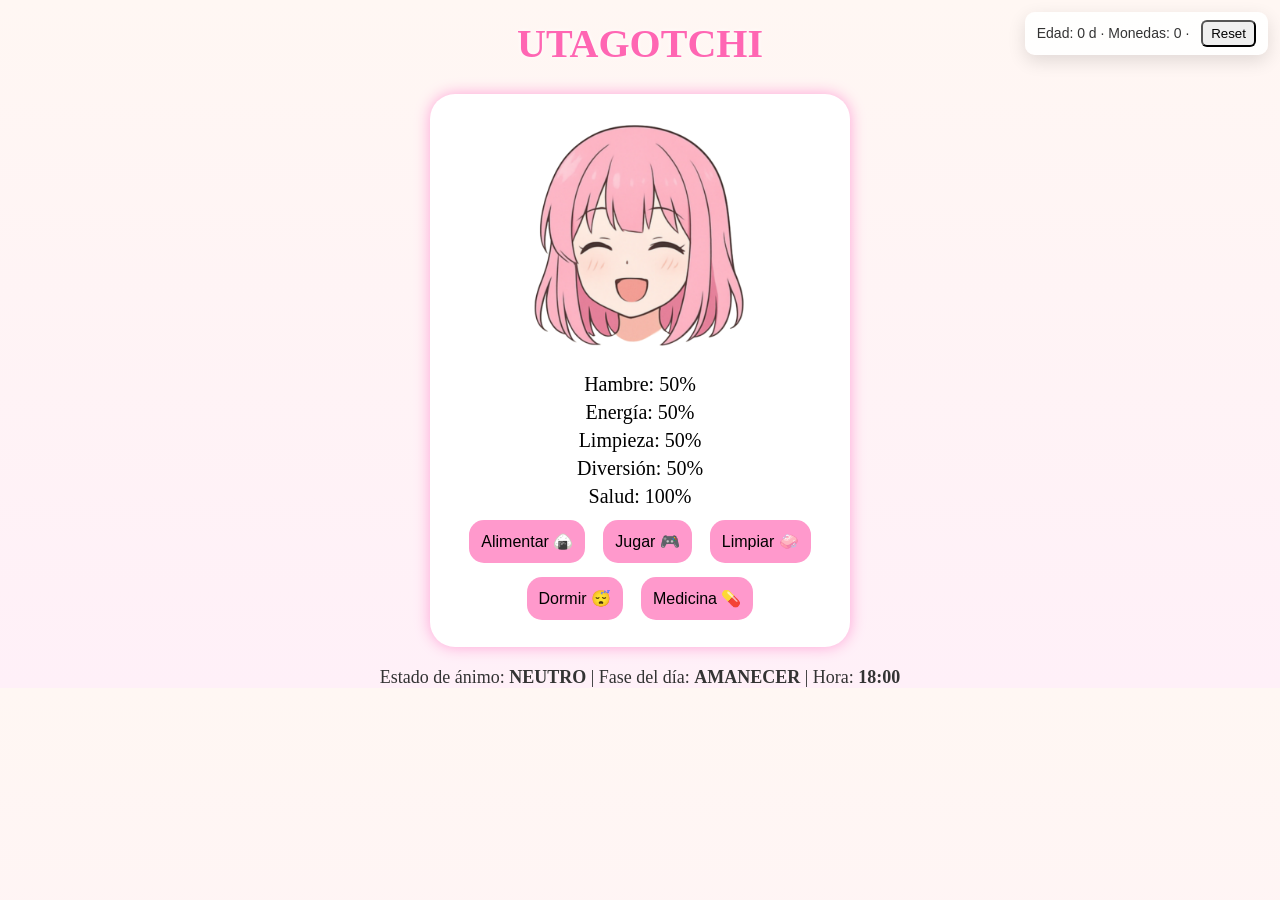
<file: pdfs/Tamagotchi/index.html>
<!DOCTYPE html>
<html lang="es">
<head>
    <meta charset="UTF-8" />
    <title>Tamagotchi Kawaii</title>
    <link rel="stylesheet" href="style.css" />
</head>
<body>

    <h1 class="title">UTAGOTCHI</h1>

    <div class="game-container">
        <img id="petImage" src="img/happy.png" class="pet" />

        <div class="stats">
            <p>Hambre: <span id="hunger">50</span>%</p>
            <p>Energía: <span id="energy">50</span>%</p>
            <p>Limpieza: <span id="cleanliness">50</span>%</p>
            <p>Diversión: <span id="fun">50</span>%</p>
            <p>Salud: <span id="health">100</span>%</p>
        </div>

        <div class="actions">
            <button>Alimentar 🍙</button>
            <button>Jugar 🎮</button>
            <button>Limpiar 🧼</button>
            <button>Dormir 😴</button>
            <button>Medicina 💊</button>
        </div>
    </div>

    <!-- HUD adicional para ánimo y hora -->
    <div id="tmg-extra-hud" style="margin-top:15px;font-size:18px;color:#333;"></div>

    <script src="script.js"></script>
</body>
</html>
</file>
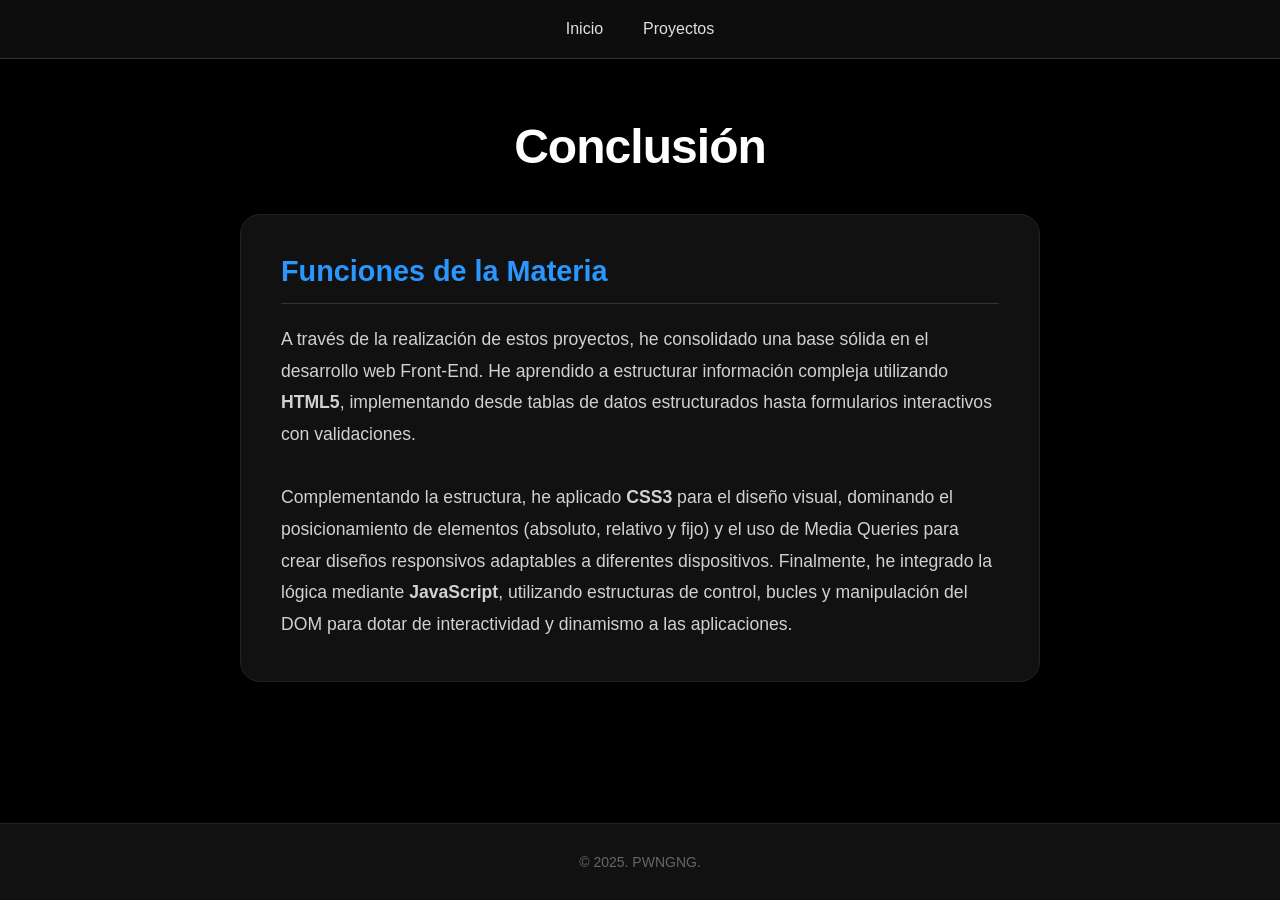
<file: conclusion.html>
<!DOCTYPE html>
<html lang="es">
<head>
  <meta charset="UTF-8">
  <meta name="viewport" content="width=device-width, initial-scale=1.0">
  <title>Conclusión | Portafolio</title>
  <style>

    * {
      box-sizing: border-box;
    }
    

    body {
      margin: 0;
      font-family: -apple-system, BlinkMacSystemFont, "Segoe UI", Roboto, Helvetica, Arial, sans-serif;
      background-color: #000;
      color: #fff;
      display: flex;
      flex-direction: column;
      min-height: 100vh;
    }


    nav {
      display: flex;
      justify-content: center;
      align-items: center;
      background-color: rgba(17, 17, 17, 0.8); 
      backdrop-filter: blur(10px); 
      padding: 20px 0;
      position: sticky;
      top: 0;
      z-index: 100;
      border-bottom: 1px solid #333;
    }

    nav a {
      color: #e0e0e0;
      text-decoration: none;
      margin: 0 20px;
      font-size: 16px;
      font-weight: 500;
      transition: color 0.3s ease;
    }

    nav a:hover {
      color: #2997ff;
    }


    h1 {
      margin-top: 60px;
      margin-bottom: 40px;
      font-size: 3em;
      letter-spacing: -0.02em;
      text-align: center;
    }

    .highlight {
      background-color: #111;
      border-radius: 20px;
      padding: 40px;
      max-width: 800px;
      margin: 0 auto; 
      box-shadow: 0 10px 30px rgba(0,0,0,0.5);
      border: 1px solid #222;
      text-align: left;
    }

    .highlight h2 {
      color: #2997ff;
      font-size: 1.8em;
      margin-top: 0;
      margin-bottom: 20px;
      border-bottom: 1px solid #333;
      padding-bottom: 15px;
    }

    .highlight p {
      font-size: 1.1em;
      line-height: 1.8; 
      color: #d1d1d1;
      margin-bottom: 0;
    }

    footer {
      background-color: #111;
      color: #666;
      text-align: center;
      padding: 30px;
      margin-top: auto;
      font-size: 14px;
      border-top: 1px solid #222;
    }

    @media (max-width: 768px) {
      .highlight {
        width: 90%;
        padding: 25px;
      }
      h1 {
        font-size: 2.2em;
      }
    }
  </style>
</head>
<body>

  <nav>
    <a href="index.html">Inicio</a>
    <a href="p.html">Proyectos</a>
  </nav>

  <h1>Conclusión</h1>

  <section class="highlight">
    <h2>Funciones de la Materia</h2>
    <p>
      A través de la realización de estos proyectos, he consolidado una base sólida en el desarrollo web Front-End. He aprendido a estructurar información compleja utilizando <strong>HTML5</strong>, implementando desde tablas de datos estructurados hasta formularios interactivos con validaciones.
      <br><br>
      Complementando la estructura, he aplicado <strong>CSS3</strong> para el diseño visual, dominando el posicionamiento de elementos (absoluto, relativo y fijo) y el uso de Media Queries para crear diseños responsivos adaptables a diferentes dispositivos. Finalmente, he integrado la lógica mediante <strong>JavaScript</strong>, utilizando estructuras de control, bucles y manipulación del DOM para dotar de interactividad y dinamismo a las aplicaciones.
    </p>
  </section>

  <footer>
    &copy; 2025. PWNGNG.
  </footer>

</body>
</html>
</file>
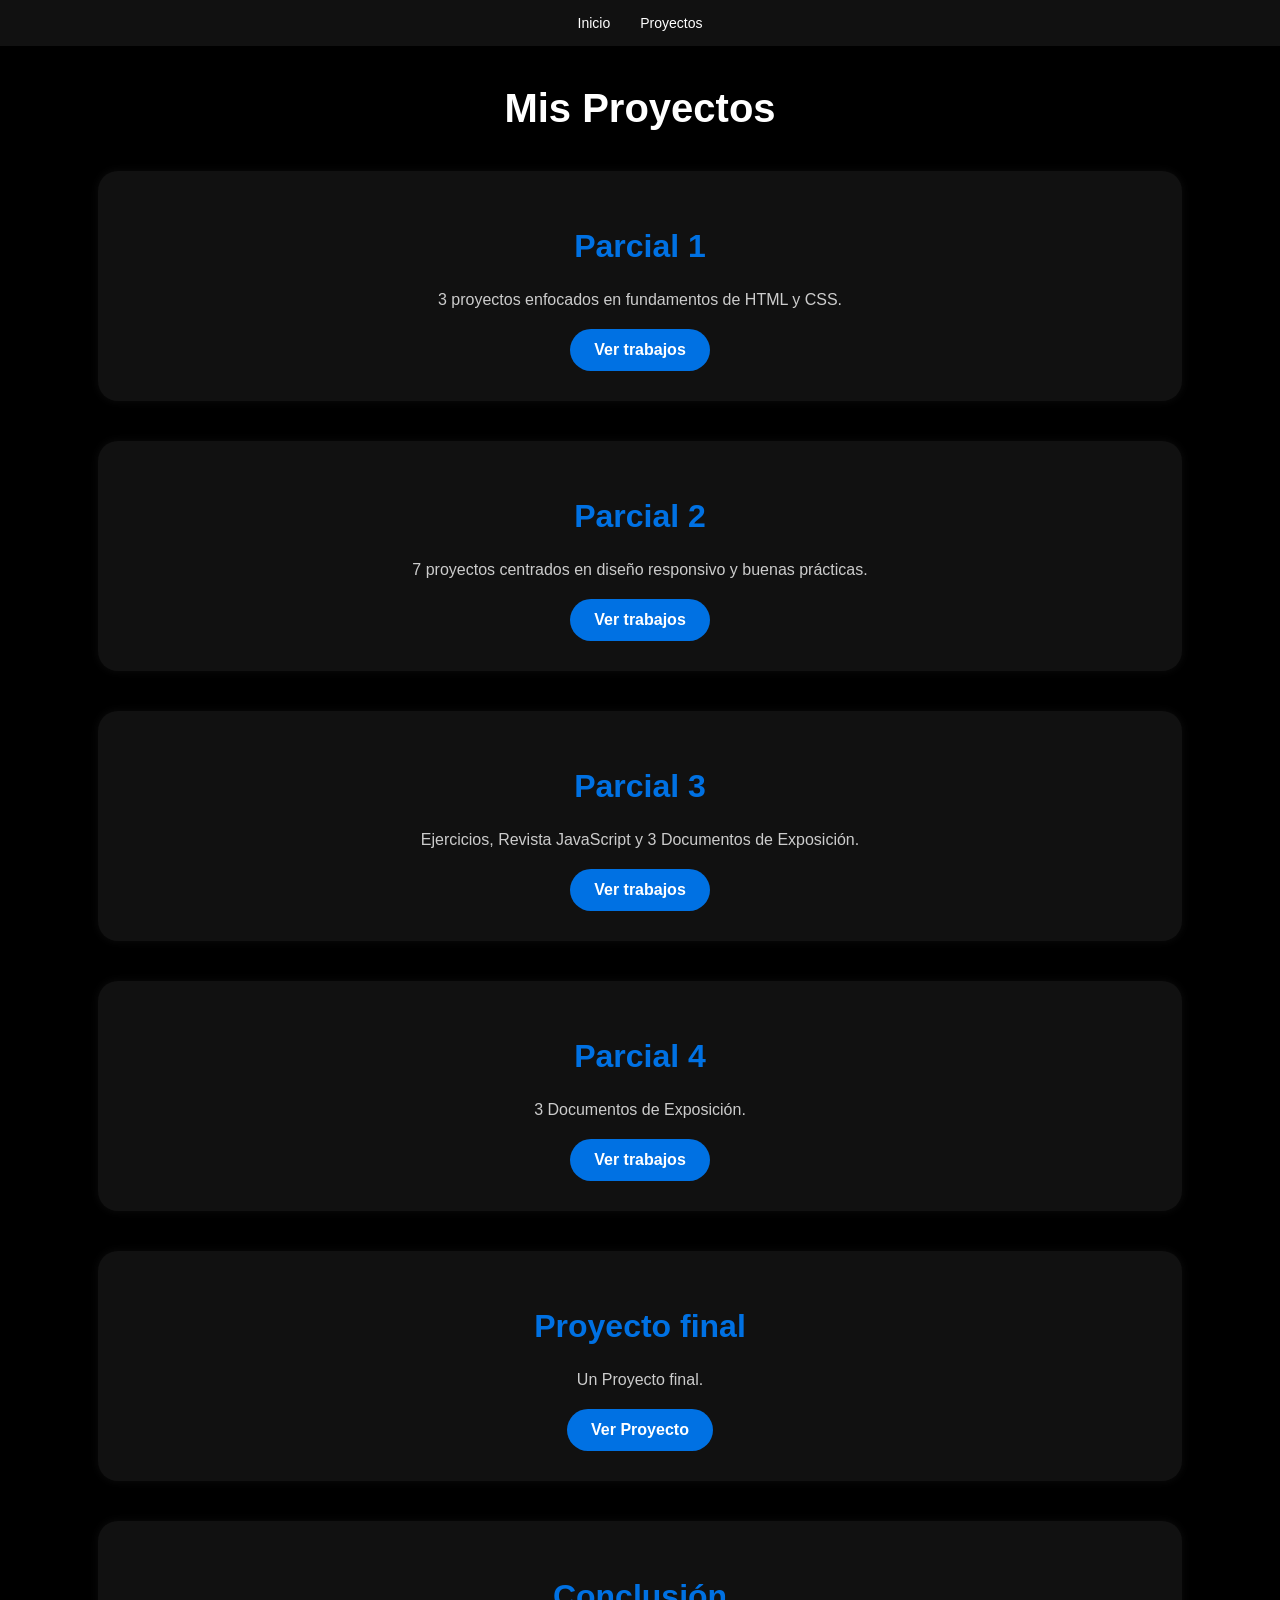
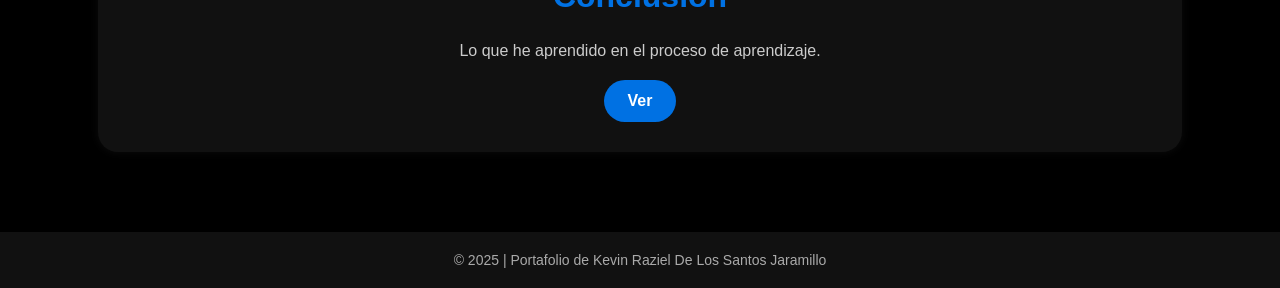
<file: p.html>
<!DOCTYPE html>
<html lang="es">

<head>
  <meta charset="UTF-8">
  <meta name="viewport" content="width=device-width, initial-scale=1.0">
  <title>Proyectos | Portafolio</title>
  <style>
    body {
      margin: 0;
      font-family: Arial, sans-serif;
      background-color: #000;
      color: #fff;
      text-align: center;
    }

    nav {
      display: flex;
      justify-content: center;
      align-items: center;
      background-color: #111;
      padding: 15px 0;
    }

    nav a {
      color: white;
      text-decoration: none;
      margin: 0 15px;
      font-size: 14px;
    }

    nav a:hover {
      color: #2997ff;
    }

    h1 {
      margin-top: 40px;
      font-size: 2.5em;
    }

    .project-section {
      background-color: #111;
      margin: 40px auto;
      border-radius: 20px;
      width: 80%;
      padding: 30px;
      box-shadow: 0 0 10px rgba(255, 255, 255, 0.05);
    }

    .project-section h2 {
      font-size: 2em;
      color: #0071e3;
    }

    .project-section p {
      color: #ccc;
      margin-bottom: 20px;
    }

    .btn {
      display: inline-block;
      padding: 12px 24px;
      background-color: #0071e3;
      color: white;
      border-radius: 25px;
      text-decoration: none;
      font-weight: bold;
      transition: 0.3s;
    }

    .btn:hover {
      background-color: #2997ff;
    }

    footer {
      background-color: #111;
      color: #aaa;
      text-align: center;
      padding: 20px;
      margin-top: 80px;
      font-size: 14px;
    }
  </style>
</head>

<body>
  <nav>
    <a href="index.html">Inicio</a>
    <a href="#">Proyectos</a>
  </nav>

  <h1>Mis Proyectos</h1>

  <section class="project-section">
    <h2>Parcial 1</h2>
    <p>3 proyectos enfocados en fundamentos de HTML y CSS.</p>
    <a href="parcial1.html" class="btn">Ver trabajos</a>
  </section>

  <section class="project-section">
    <h2>Parcial 2</h2>
    <p>7 proyectos centrados en diseño responsivo y buenas prácticas.</p>
    <a href="parcial2.html" class="btn">Ver trabajos</a>
  </section>

  <section class="project-section">
    <h2>Parcial 3</h2>
    <p>Ejercicios, Revista JavaScript y 3 Documentos de Exposición.</p>
    <a href="parcial3.html" class="btn">Ver trabajos</a>
  </section>

  <section class="project-section">
    <h2>Parcial 4</h2>
    <p>3 Documentos de Exposición.</p>
    <a href="parcial4.html" class="btn">Ver trabajos</a>
  </section>

  <section class="project-section">
    <h2>Proyecto final</h2>
    <p>Un Proyecto final.</p>
    <a href="pdfs/Tamagotchi/index.html" class="btn">Ver Proyecto</a>
  </section>

  <section class="project-section">
    <h2>Conclusión</h2>
    <p>Lo que he aprendido en el proceso de aprendizaje.</p>
    <a href="conclusion.html" class="btn">Ver</a>
  </section>

  <footer>
    © 2025 | Portafolio de Kevin Raziel De Los Santos Jaramillo
  </footer>
</body>

</html>
</file>
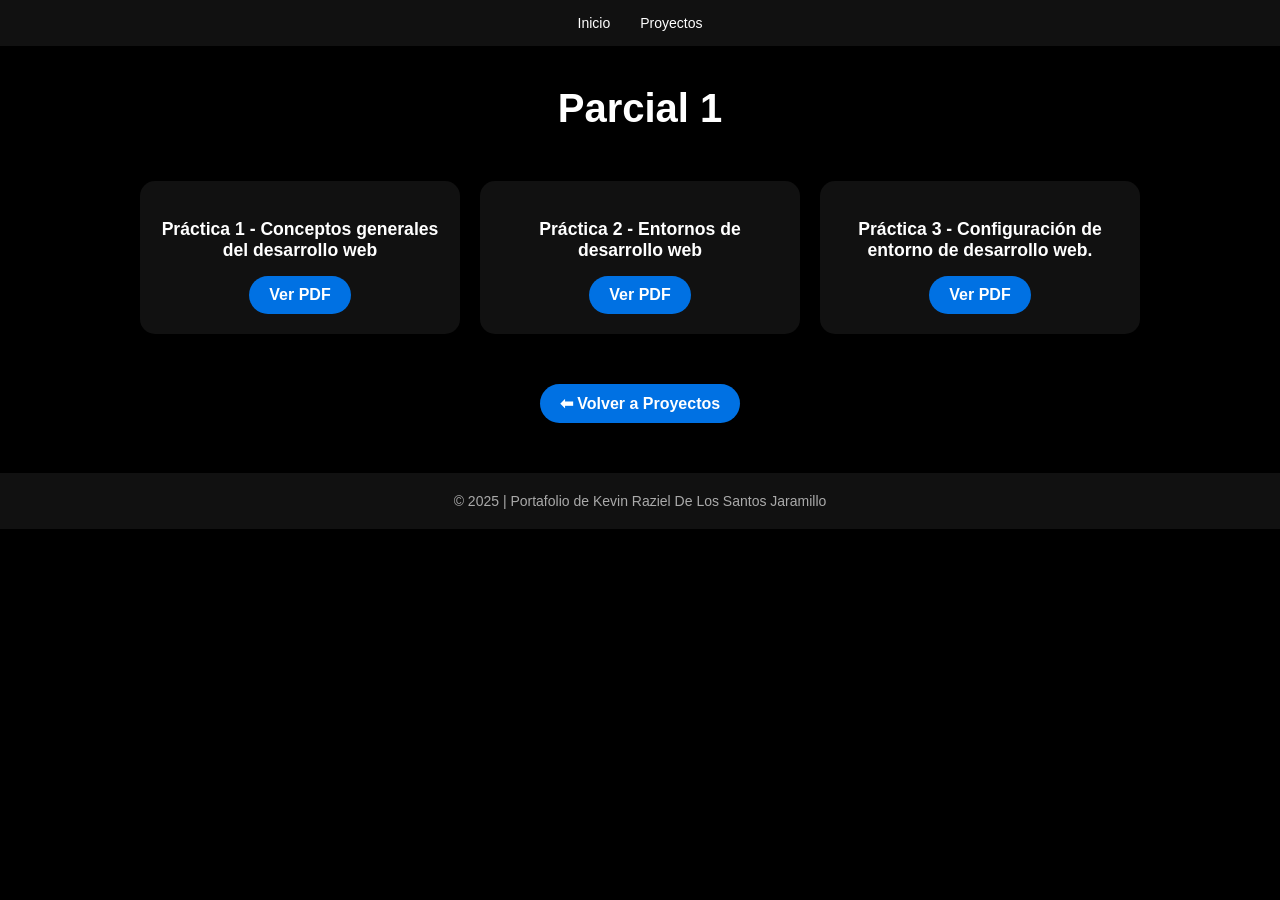
<file: parcial1.html>
<!DOCTYPE html>
<html lang="es">
<head>
  <meta charset="UTF-8">
  <meta name="viewport" content="width=device-width, initial-scale=1.0">
  <title>Parcial 1 | Portafolio</title>
  <style>
    body {
      margin: 0;
      font-family: Arial, sans-serif;
      background-color: #000;
      color: #fff;
      text-align: center;
    }

    nav {
      display: flex;
      justify-content: center;
      align-items: center;
      background-color: #111;
      padding: 15px 0;
    }

    nav a {
      color: white;
      text-decoration: none;
      margin: 0 15px;
      font-size: 14px;
    }

    nav a:hover {
      color: #2997ff;
    }

    h1 {
      margin-top: 40px;
      font-size: 2.5em;
    }

    .pdf-section {
      display: flex;
      flex-wrap: wrap;
      justify-content: center;
      gap: 20px;
      margin: 50px auto;
      width: 85%;
    }

    .pdf-card {
      background-color: #111;
      border-radius: 15px;
      padding: 20px;
      width: 280px;
      box-shadow: 0 0 10px rgba(0,0,0,0.5);
    }

    .pdf-card h3 {
      color: #fff;
      font-size: 1.1em;
      margin-bottom: 15px;
    }

    .btn {
      display: inline-block;
      padding: 10px 20px;
      border-radius: 25px;
      background-color: #0071e3;
      color: #fff;
      text-decoration: none;
      font-weight: bold;
      transition: 0.3s;
    }

    .btn:hover {
      background-color: #2997ff;
    }

    footer {
      background-color: #111;
      color: #aaa;
      text-align: center;
      padding: 20px;
      margin-top: 50px;
      font-size: 14px;
    }
  </style>
</head>
<body>
  <nav>
    <a href="index.html">Inicio</a>
    <a href="p.html">Proyectos</a>
  </nav>

  <h1>Parcial 1</h1>

  <div class="pdf-section">
    <div class="pdf-card"><h3>Práctica 1 - Conceptos generales del desarrollo web</h3><a href="pdfs/parcial1/Conceptos Generales del Desarrollo Web.pdf" class="btn" target="_blank">Ver PDF</a></div>
    <div class="pdf-card"><h3>Práctica 2 - Entornos de desarrollo web</h3><a href="pdfs/parcial1/EDWT1-DLSJKR-241022.pdf" class="btn" target="_blank">Ver PDF</a></div>
    <div class="pdf-card"><h3>Práctica 3 - Configuración de entorno de desarrollo web.</h3><a href="pdfs/parcial1/AWT2-DLSJKR-241022.pdf" class="btn" target="_blank">Ver PDF</a></div>
  </div>

  <a href="p.html" class="btn">⬅ Volver a Proyectos</a>

  <footer>
    © 2025 | Portafolio de Kevin Raziel De Los Santos Jaramillo
  </footer>
</body>
</html>
</file>
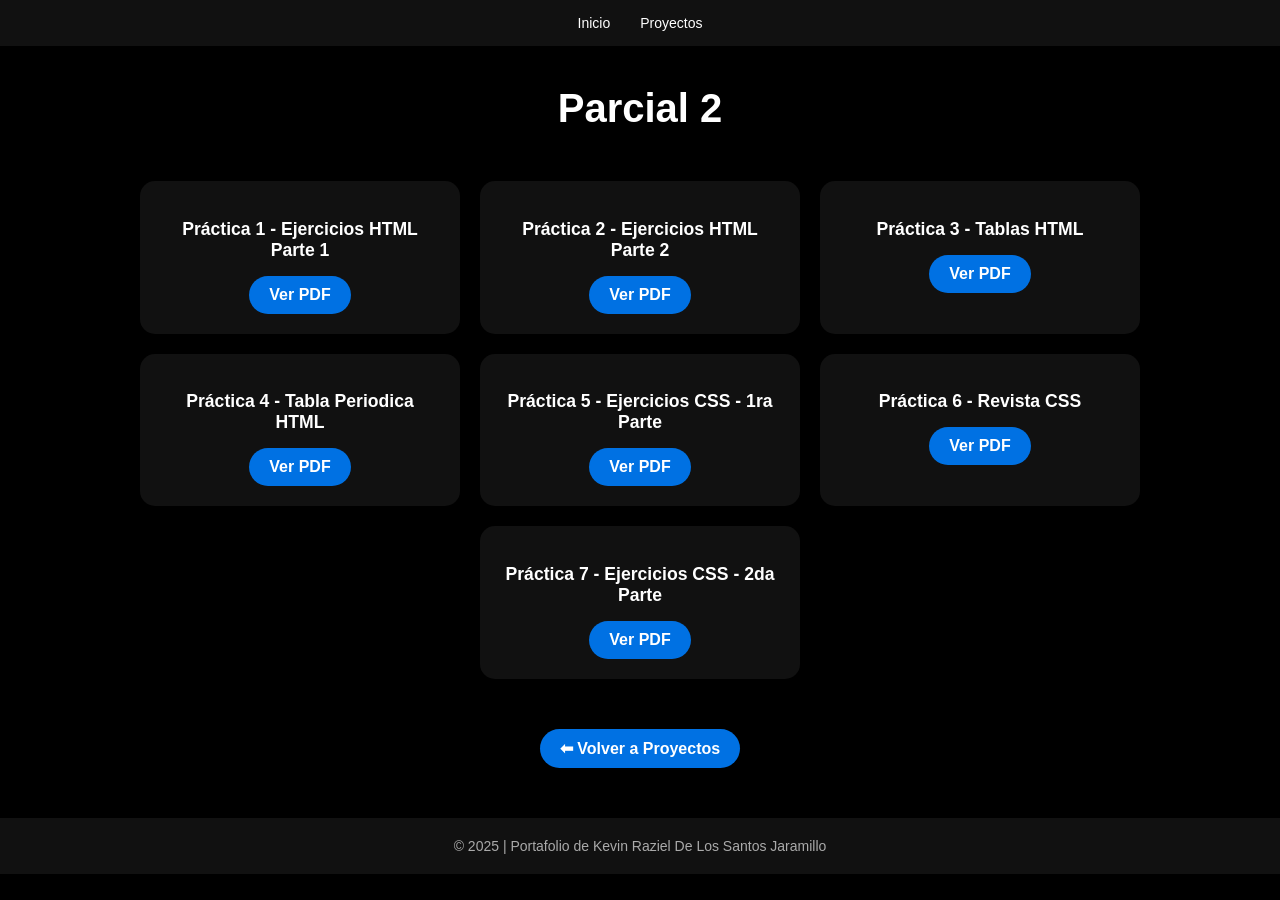
<file: parcial2.html>
<!DOCTYPE html>
<html lang="es">
<head>
  <meta charset="UTF-8">
  <meta name="viewport" content="width=device-width, initial-scale=1.0">
  <title>Parcial 2 | Portafolio</title>
  <style>
    body {
      margin: 0;
      font-family: Arial, sans-serif;
      background-color: #000;
      color: #fff;
      text-align: center;
    }

    nav {
      display: flex;
      justify-content: center;
      align-items: center;
      background-color: #111;
      padding: 15px 0;
    }

    nav a {
      color: white;
      text-decoration: none;
      margin: 0 15px;
      font-size: 14px;
    }

    nav a:hover {
      color: #2997ff;
    }

    h1 {
      margin-top: 40px;
      font-size: 2.5em;
    }

    .pdf-section {
      display: flex;
      flex-wrap: wrap;
      justify-content: center;
      gap: 20px;
      margin: 50px auto;
      width: 85%;
    }

    .pdf-card {
      background-color: #111;
      border-radius: 15px;
      padding: 20px;
      width: 280px;
      box-shadow: 0 0 10px rgba(0,0,0,0.5);
    }

    .pdf-card h3 {
      color: #fff;
      font-size: 1.1em;
      margin-bottom: 15px;
    }

    .btn {
      display: inline-block;
      padding: 10px 20px;
      border-radius: 25px;
      background-color: #0071e3;
      color: #fff;
      text-decoration: none;
      font-weight: bold;
      transition: 0.3s;
    }

    .btn:hover {
      background-color: #2997ff;
    }

    footer {
      background-color: #111;
      color: #aaa;
      text-align: center;
      padding: 20px;
      margin-top: 50px;
      font-size: 14px;
    }
  </style>
</head>
<body>
  <nav>
    <a href="index.html">Inicio</a>
    <a href="p.html">Proyectos</a>
  </nav>

  <h1>Parcial 2</h1>

  <div class="pdf-section">
    <div class="pdf-card"><h3>Práctica 1 - Ejercicios HTML Parte 1</h3><a href="pdfs/parcial1/Ejercicios HTML Parte 1.pdf" class="btn" target="_blank">Ver PDF</a></div>
    <div class="pdf-card"><h3>Práctica 2 - Ejercicios HTML Parte 2</h3><a href="pdfs/parcial1/Ejercicios HTML Parte 2.pdf" class="btn" target="_blank">Ver PDF</a></div>
    <div class="pdf-card"><h3>Práctica 3 - Tablas HTML</h3><a href="pdfs/parcial1/Tablas HTML.pdf" class="btn" target="_blank">Ver PDF</a></div>
    <div class="pdf-card"><h3>Práctica 4 - Tabla Periodica HTML</h3><a href="pdfs/parcial1/proyecto.html" class="btn" target="_blank">Ver PDF</a></div>
    <div class="pdf-card"><h3>Práctica 5 - Ejercicios CSS - 1ra Parte</h3><a href="#" class="btn" target="_blank">Ver PDF</a></div>
    <div class="pdf-card"><h3>Práctica 6 - Revista CSS</h3><a href="https://www.calameo.com/books/008060702afb784d9df36" class="btn" target="_blank">Ver PDF</a></div>
    <div class="pdf-card"><h3>Práctica 7 - Ejercicios CSS - 2da Parte</h3><a href="pdfs/parcial2/Ejercicios 21-59.pdf" class="btn" target="_blank">Ver PDF</a></div>
  </div>

  <a href="p.html" class="btn">⬅ Volver a Proyectos</a>

  <footer>
    © 2025 | Portafolio de Kevin Raziel De Los Santos Jaramillo
  </footer>
</body>
</html>
</file>
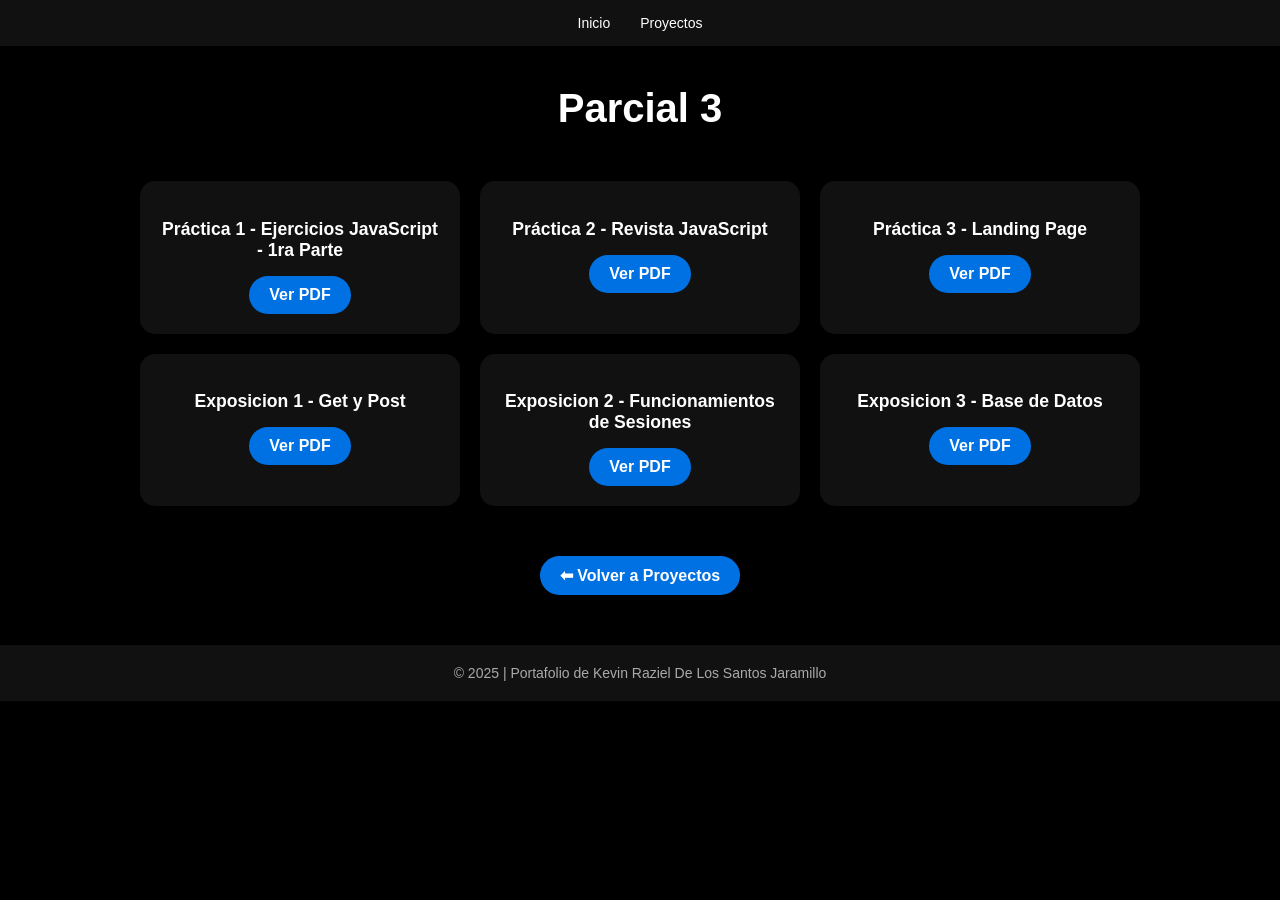
<file: parcial3.html>
<!DOCTYPE html>
<html lang="es">
<head>
  <meta charset="UTF-8">
  <meta name="viewport" content="width=device-width, initial-scale=1.0">
  <title>Parcial 3 | Portafolio</title>
  <style>
    body {
      margin: 0;
      font-family: Arial, sans-serif;
      background-color: #000;
      color: #fff;
      text-align: center;
    }

    nav {
      display: flex;
      justify-content: center;
      align-items: center;
      background-color: #111;
      padding: 15px 0;
    }

    nav a {
      color: white;
      text-decoration: none;
      margin: 0 15px;
      font-size: 14px;
    }

    nav a:hover {
      color: #2997ff;
    }

    h1 {
      margin-top: 40px;
      font-size: 2.5em;
    }

    .pdf-section {
      display: flex;
      flex-wrap: wrap;
      justify-content: center;
      gap: 20px;
      margin: 50px auto;
      width: 85%;
    }

    .pdf-card {
      background-color: #111;
      border-radius: 15px;
      padding: 20px;
      width: 280px;
      box-shadow: 0 0 10px rgba(0,0,0,0.5);
    }

    .pdf-card h3 {
      color: #fff;
      font-size: 1.1em;
      margin-bottom: 15px;
    }

    .btn {
      display: inline-block;
      padding: 10px 20px;
      border-radius: 25px;
      background-color: #0071e3;
      color: #fff;
      text-decoration: none;
      font-weight: bold;
      transition: 0.3s;
    }

    .btn:hover {
      background-color: #2997ff;
    }

    footer {
      background-color: #111;
      color: #aaa;
      text-align: center;
      padding: 20px;
      margin-top: 50px;
      font-size: 14px;
    }
  </style>
</head>
<body>
  <nav>
    <a href="index.html">Inicio</a>
    <a href="p.html">Proyectos</a>
  </nav>

  <h1>Parcial 3</h1>

  <div class="pdf-section">
    <div class="pdf-card"><h3>Práctica 1 - Ejercicios JavaScript - 1ra Parte</h3><a href="pdfs/parcial2/Ejercicios JavaScript - 1ra Parte.pdf" class="btn" target="_blank">Ver PDF</a></div>
    <div class="pdf-card"><h3>Práctica 2 - Revista JavaScript</h3><a href="https://www.calameo.com/books/008060702345d6cb23d7b" class="btn" target="_blank">Ver PDF</a></div>
    <div class="pdf-card"><h3>Práctica 3 - Landing Page</h3><a href="pdfs/parcial2/Ejercicios JavaScript - 2da Parte.pdf" class="btn" target="_blank">Ver PDF</a></div>
    <div class="pdf-card"><h3>Exposicion 1 - Get y Post</h3><a href="pdfs/parcial3/Get - Post.pdf" class="btn" target="_blank">Ver PDF</a></div>
    <div class="pdf-card"><h3>Exposicion 2 - Funcionamientos de Sesiones</h3><a href="pdfs/parcial3/manejo de sesiones.pdf" class="btn" target="_blank">Ver PDF</a></div>
    <div class="pdf-card"><h3>Exposicion 3 - Base de Datos</h3><a href="pdfs/parcial3/Bases de datos.pdf" class="btn" target="_blank">Ver PDF</a></div>
  </div>

  <a href="p.html" class="btn">⬅ Volver a Proyectos</a>

  <footer>
    © 2025 | Portafolio de Kevin Raziel De Los Santos Jaramillo
  </footer>
</body>
</html>
</file>
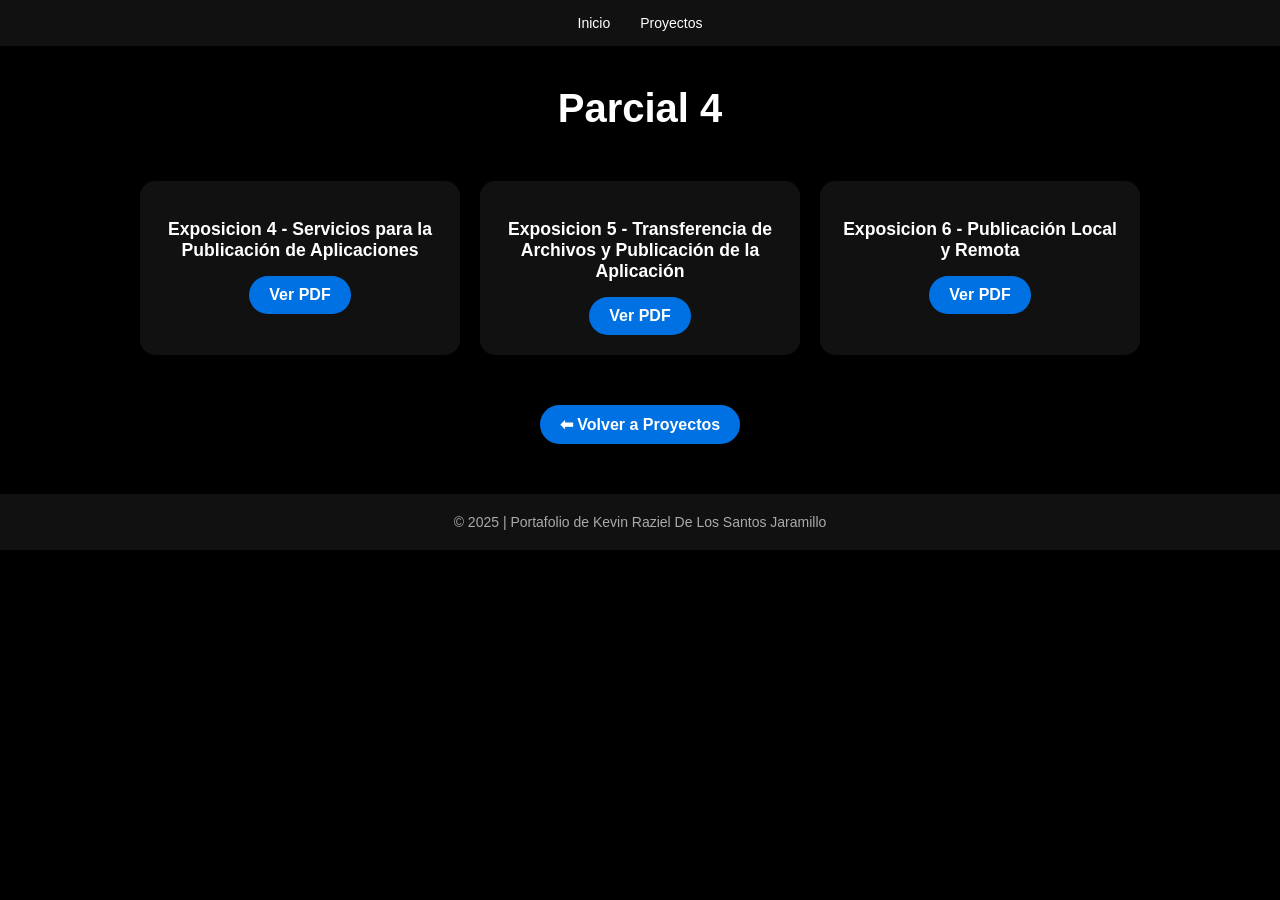
<file: parcial4.html>
<!DOCTYPE html>
<html lang="es">
<head>
  <meta charset="UTF-8">
  <meta name="viewport" content="width=device-width, initial-scale=1.0">
  <title>Parcial 4 | Portafolio</title>
  <style>
    body {
      margin: 0;
      font-family: Arial, sans-serif;
      background-color: #000;
      color: #fff;
      text-align: center;
    }

    nav {
      display: flex;
      justify-content: center;
      align-items: center;
      background-color: #111;
      padding: 15px 0;
    }

    nav a {
      color: white;
      text-decoration: none;
      margin: 0 15px;
      font-size: 14px;
    }

    nav a:hover {
      color: #2997ff;
    }

    h1 {
      margin-top: 40px;
      font-size: 2.5em;
    }

    .pdf-section {
      display: flex;
      flex-wrap: wrap;
      justify-content: center;
      gap: 20px;
      margin: 50px auto;
      width: 85%;
    }

    .pdf-card {
      background-color: #111;
      border-radius: 15px;
      padding: 20px;
      width: 280px;
      box-shadow: 0 0 10px rgba(0,0,0,0.5);
    }

    .pdf-card h3 {
      color: #fff;
      font-size: 1.1em;
      margin-bottom: 15px;
    }

    .btn {
      display: inline-block;
      padding: 10px 20px;
      border-radius: 25px;
      background-color: #0071e3;
      color: #fff;
      text-decoration: none;
      font-weight: bold;
      transition: 0.3s;
    }

    .btn:hover {
      background-color: #2997ff;
    }

    footer {
      background-color: #111;
      color: #aaa;
      text-align: center;
      padding: 20px;
      margin-top: 50px;
      font-size: 14px;
    }
  </style>
</head>
<body>
  <nav>
    <a href="index.html">Inicio</a>
    <a href="p.html">Proyectos</a>
  </nav>

  <h1>Parcial 4</h1>

  <div class="pdf-section">
    <div class="pdf-card"><h3>Exposicion 4 - Servicios para la Publicación de Aplicaciones</h3><a href="pdfs/parcial3/CLASEWEB.pdf" class="btn" target="_blank">Ver PDF</a></div>
    <div class="pdf-card"><h3>Exposicion 5 - Transferencia de Archivos y Publicación de la Aplicación</h3><a href="pdfs/parcial3/herramientas para la transferencia de archivos y publicación de la aplicación web. (2).pdf" class="btn" target="_blank">Ver PDF</a></div>
    <div class="pdf-card"><h3>Exposicion 6 - Publicación Local y Remota</h3><a href="pdfs/parcial3/Publicación local y remota (1).pdf" class="btn" target="_blank">Ver PDF</a></div>
  </div>

  <a href="p.html" class="btn">⬅ Volver a Proyectos</a>

  <footer>
    © 2025 | Portafolio de Kevin Raziel De Los Santos Jaramillo
  </footer>
</body>
</html>
</file>
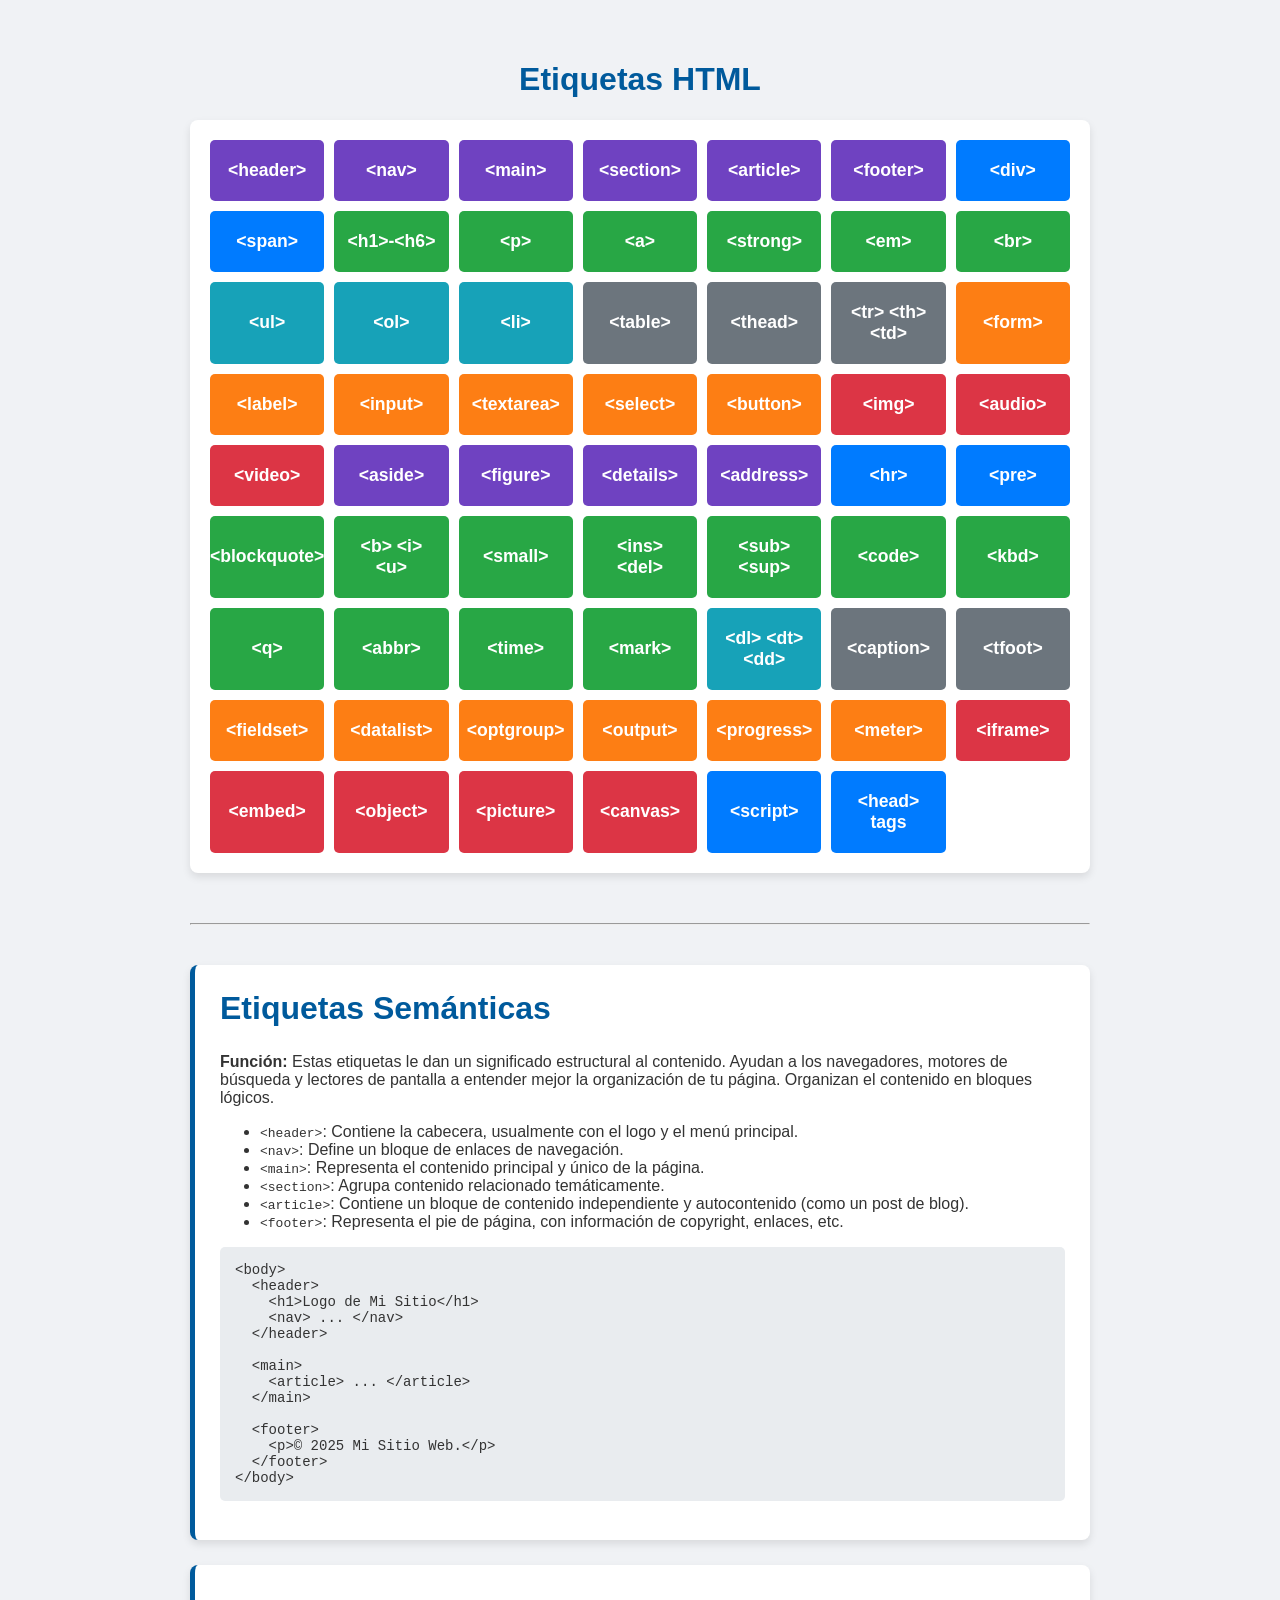
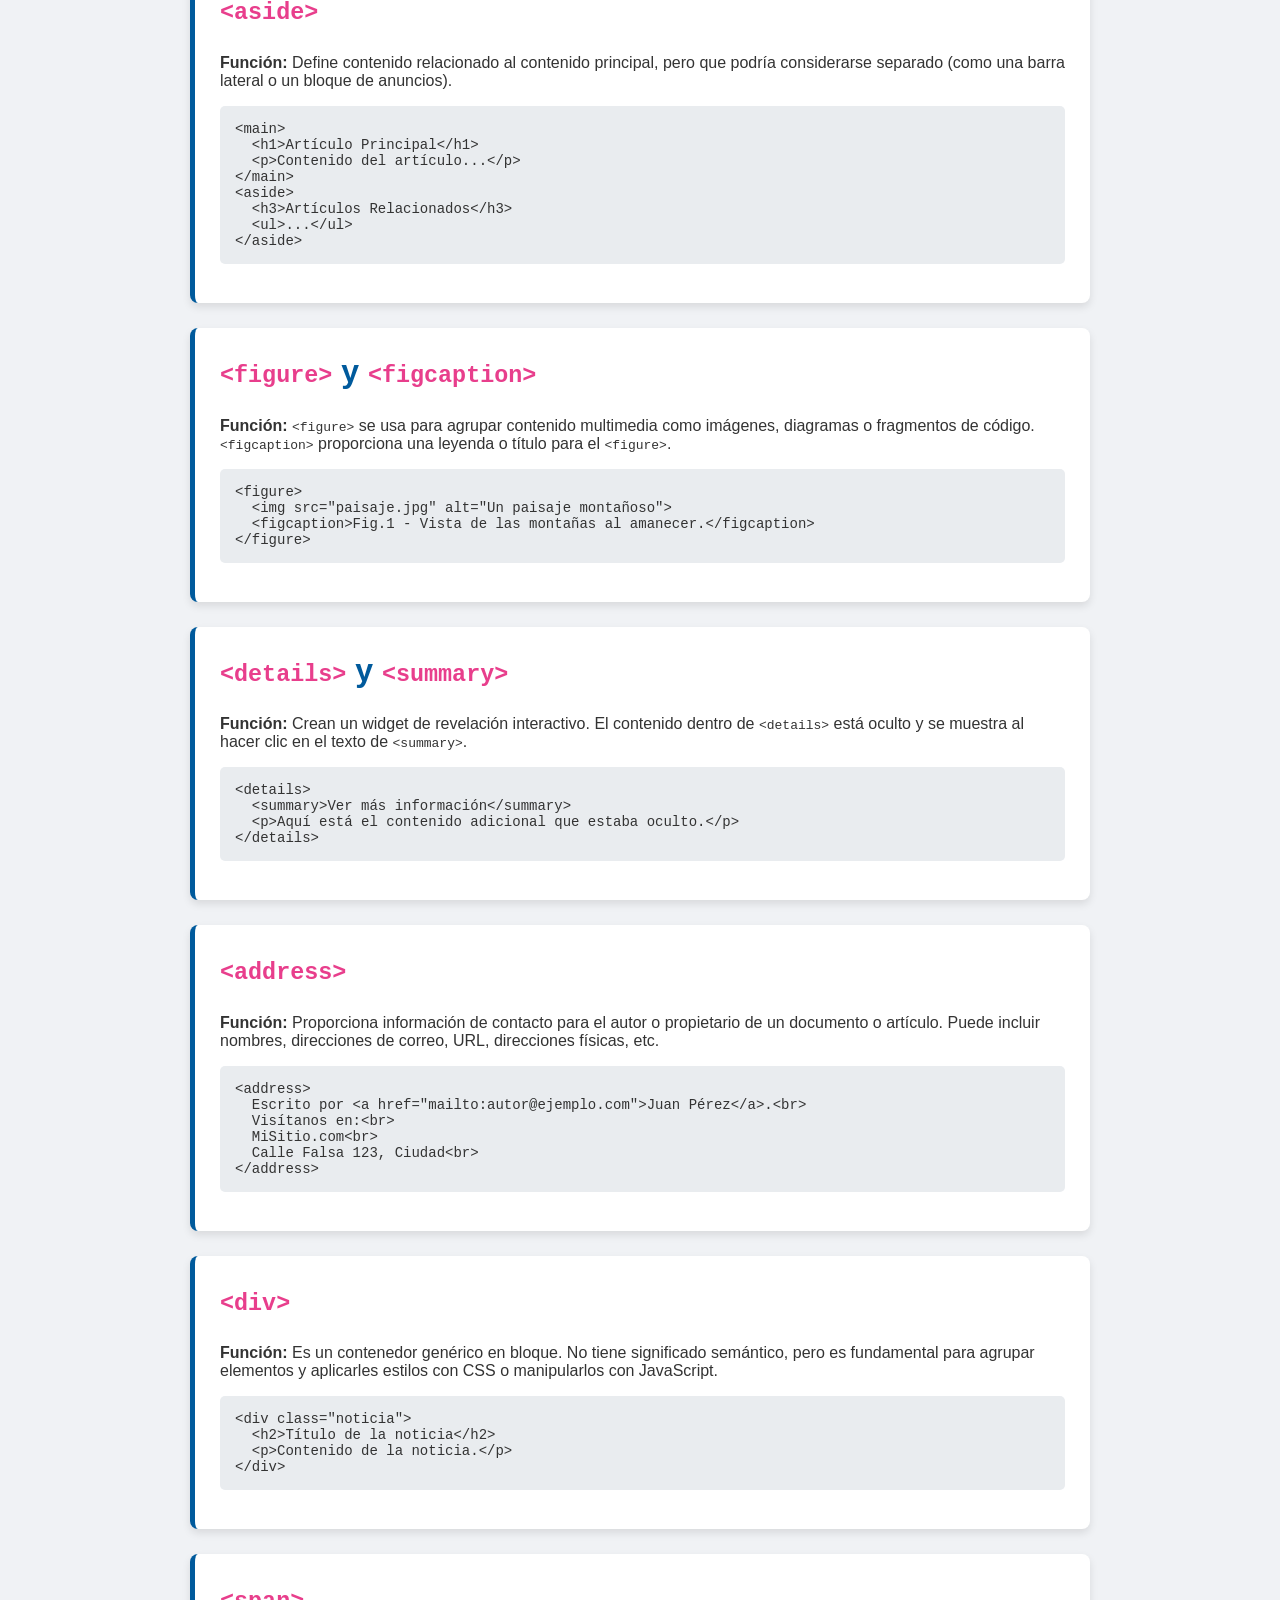
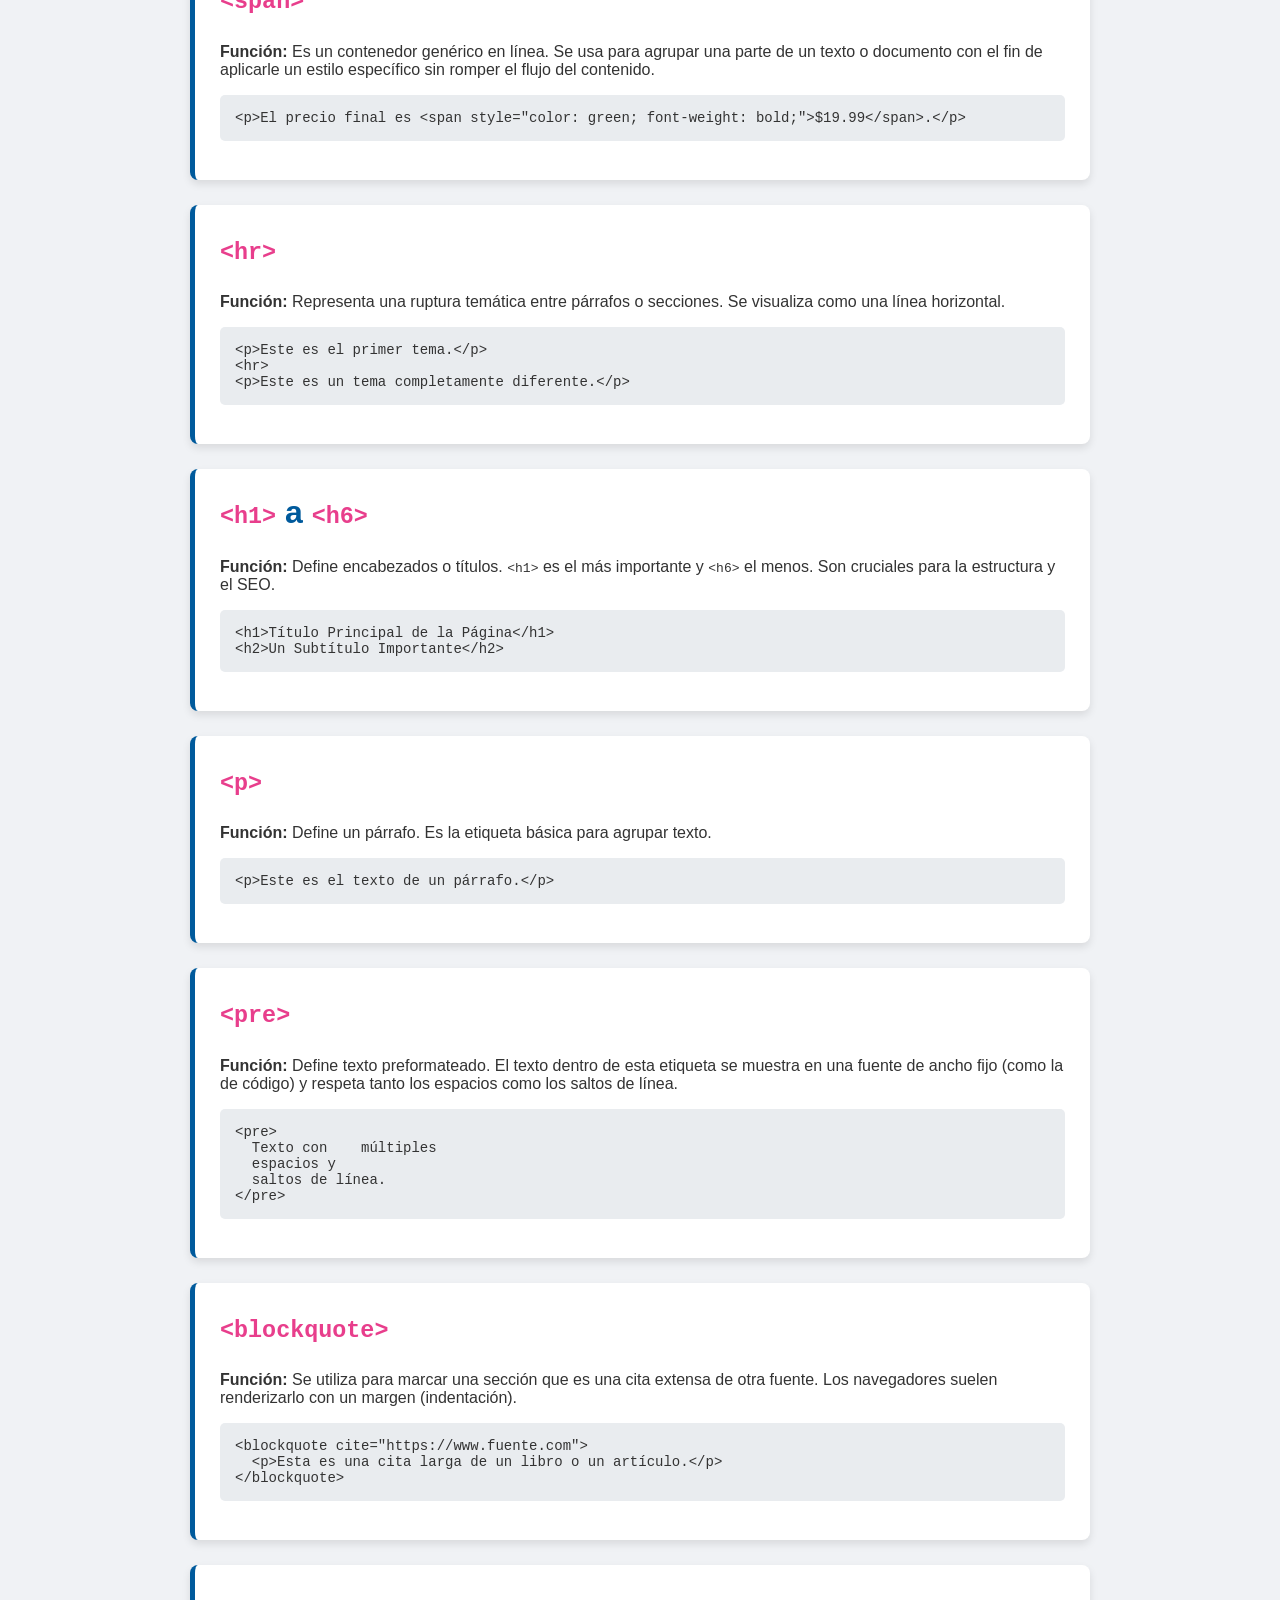
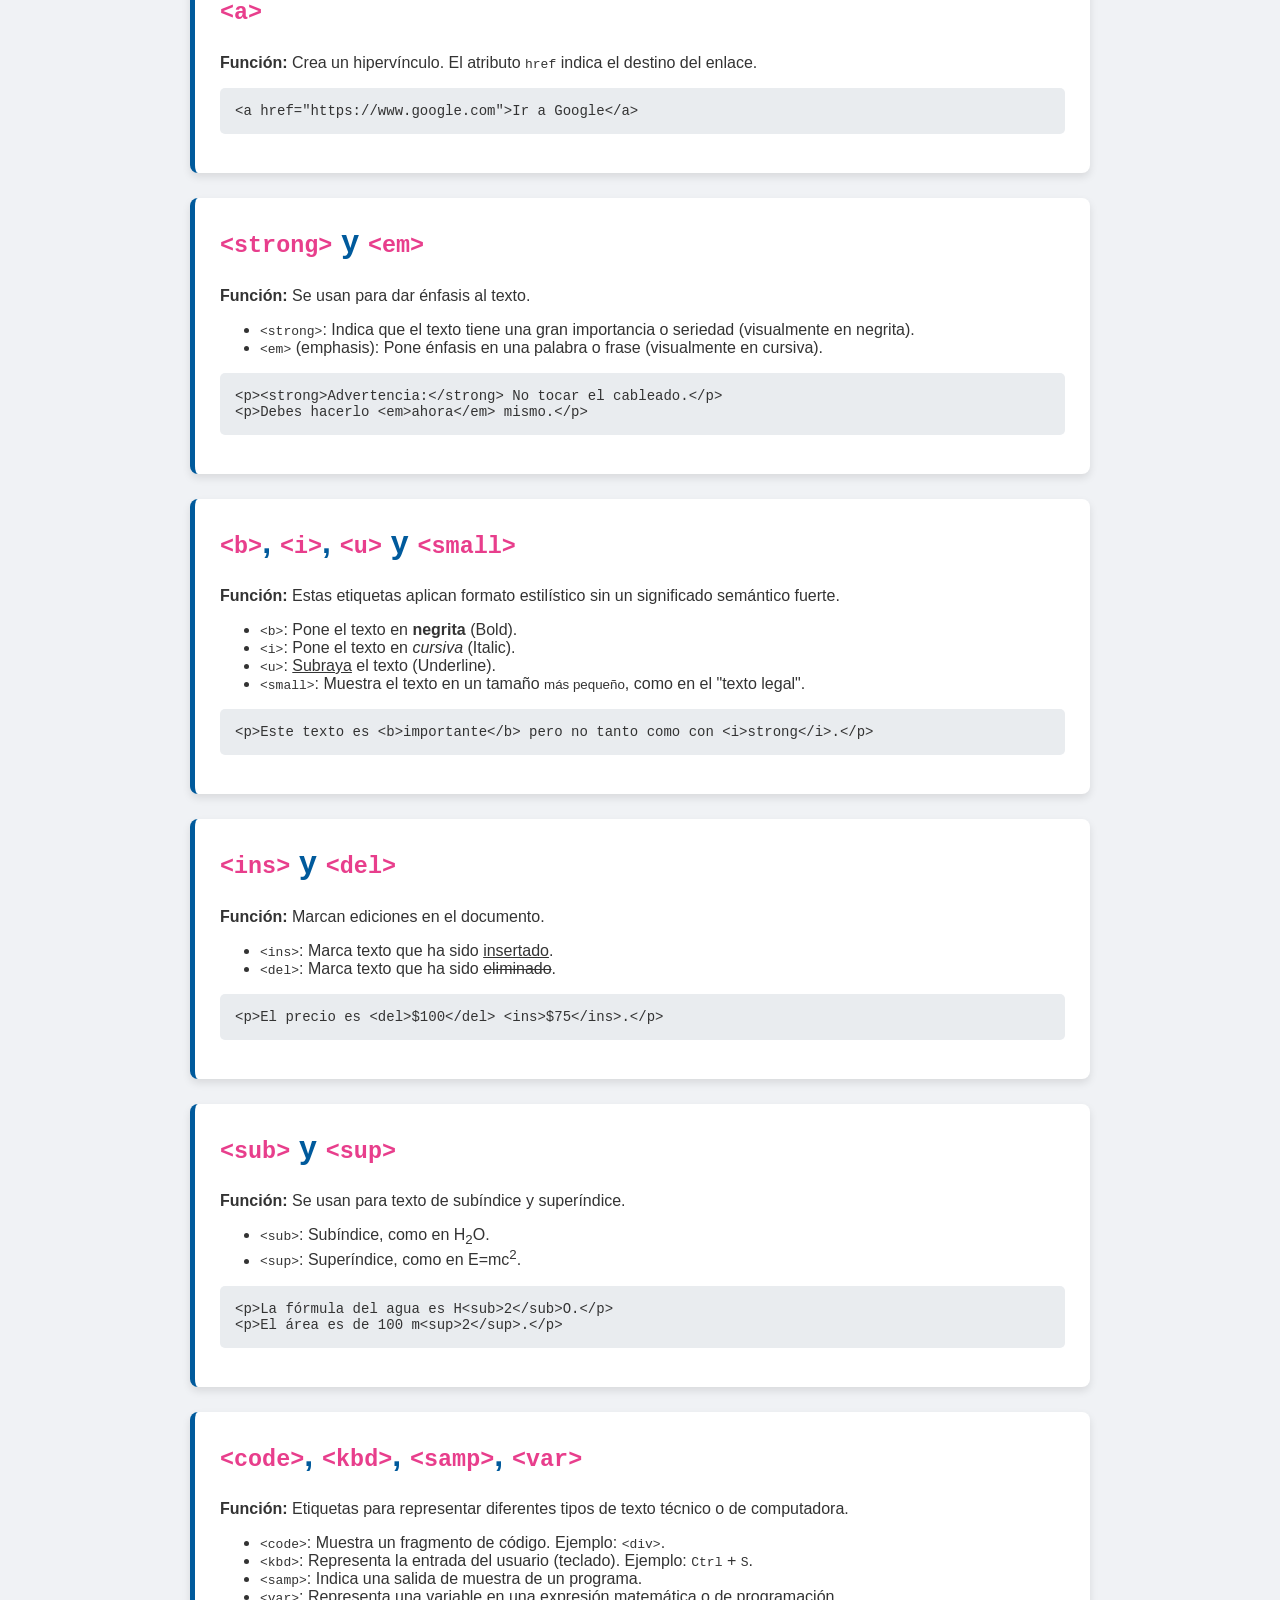
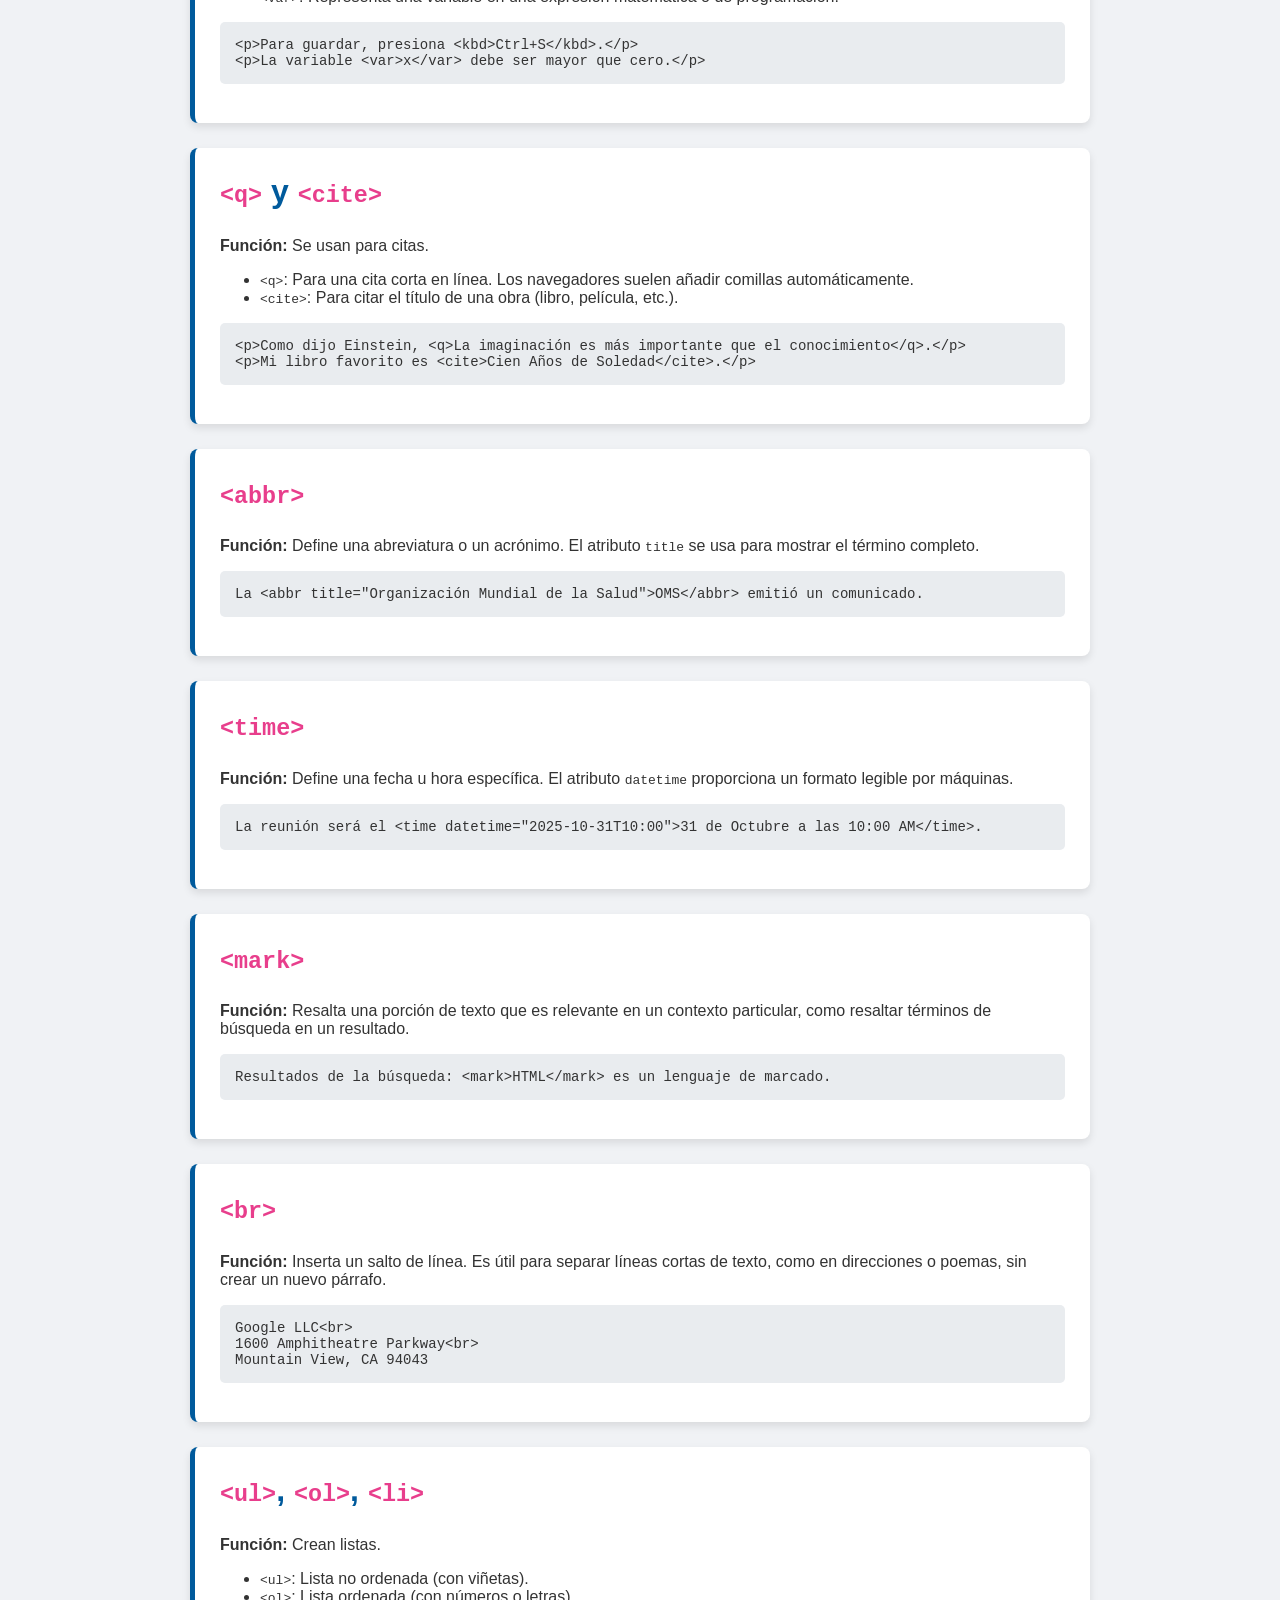
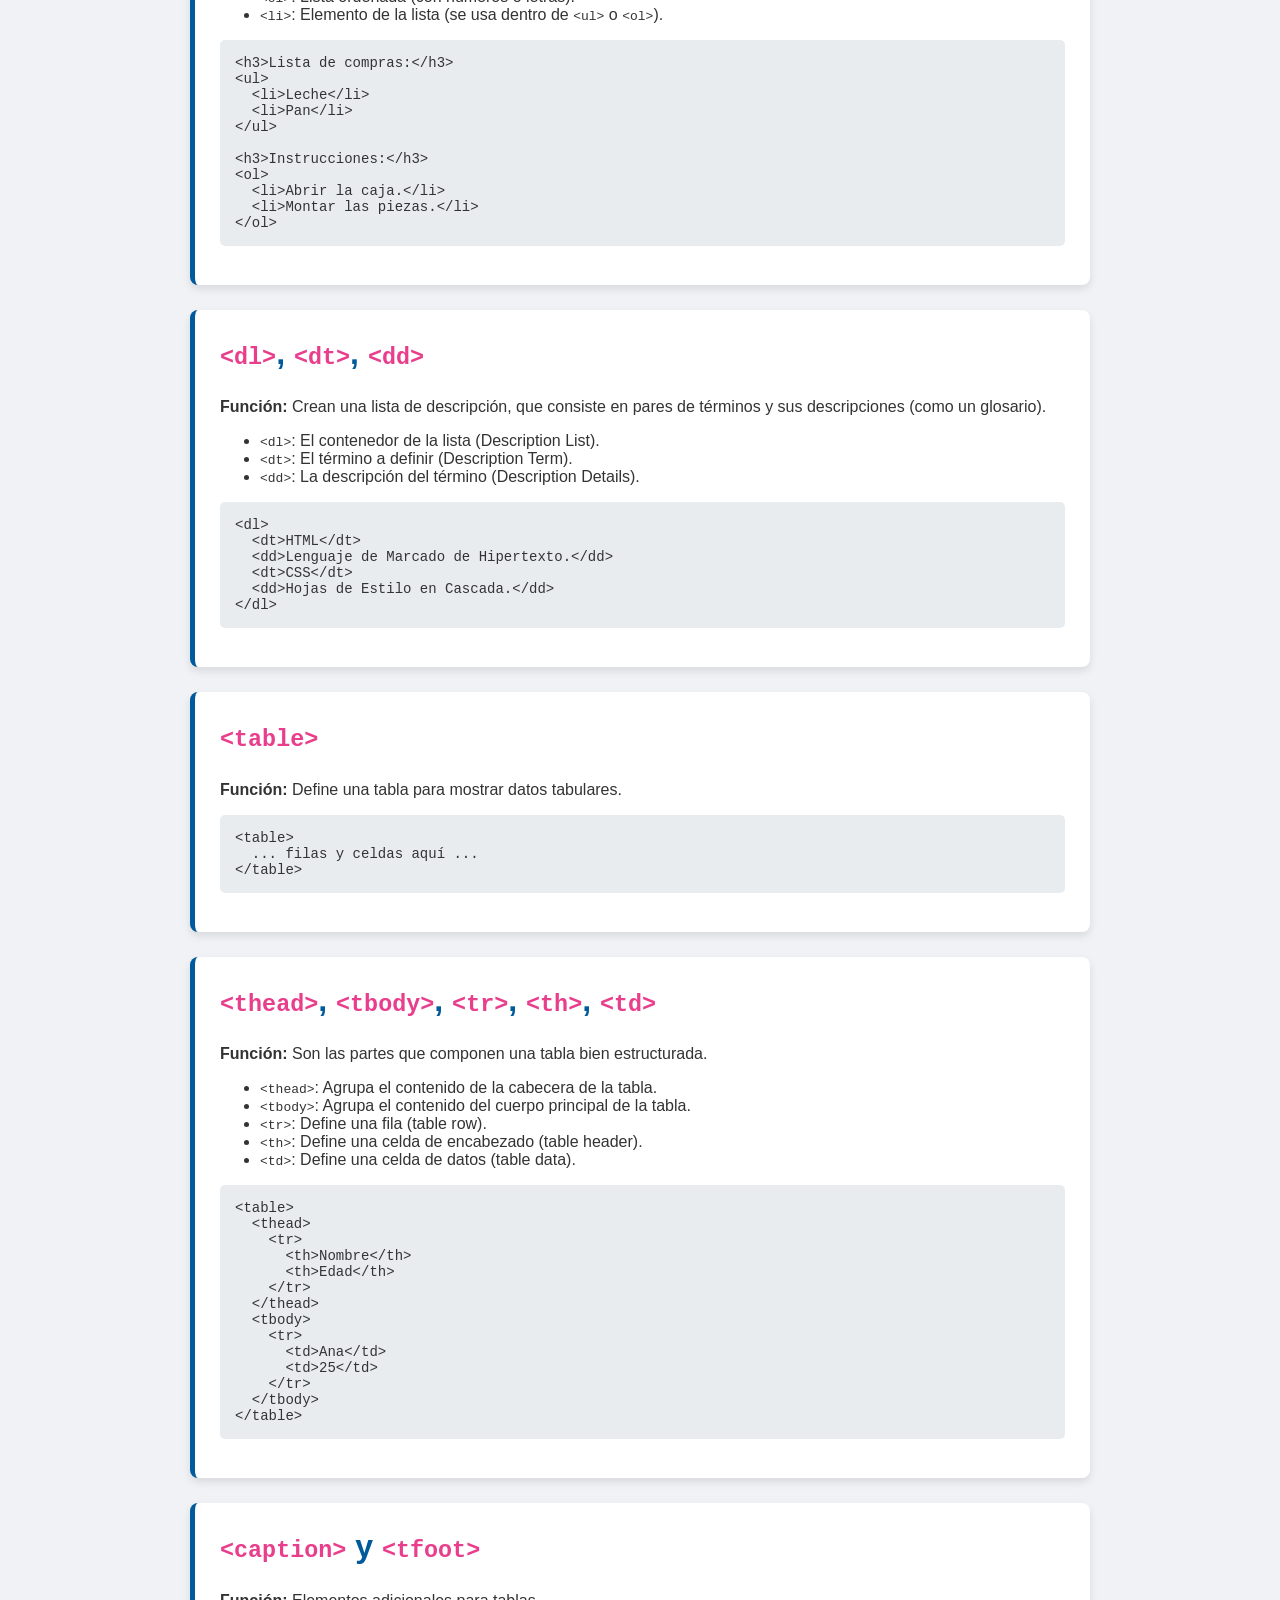
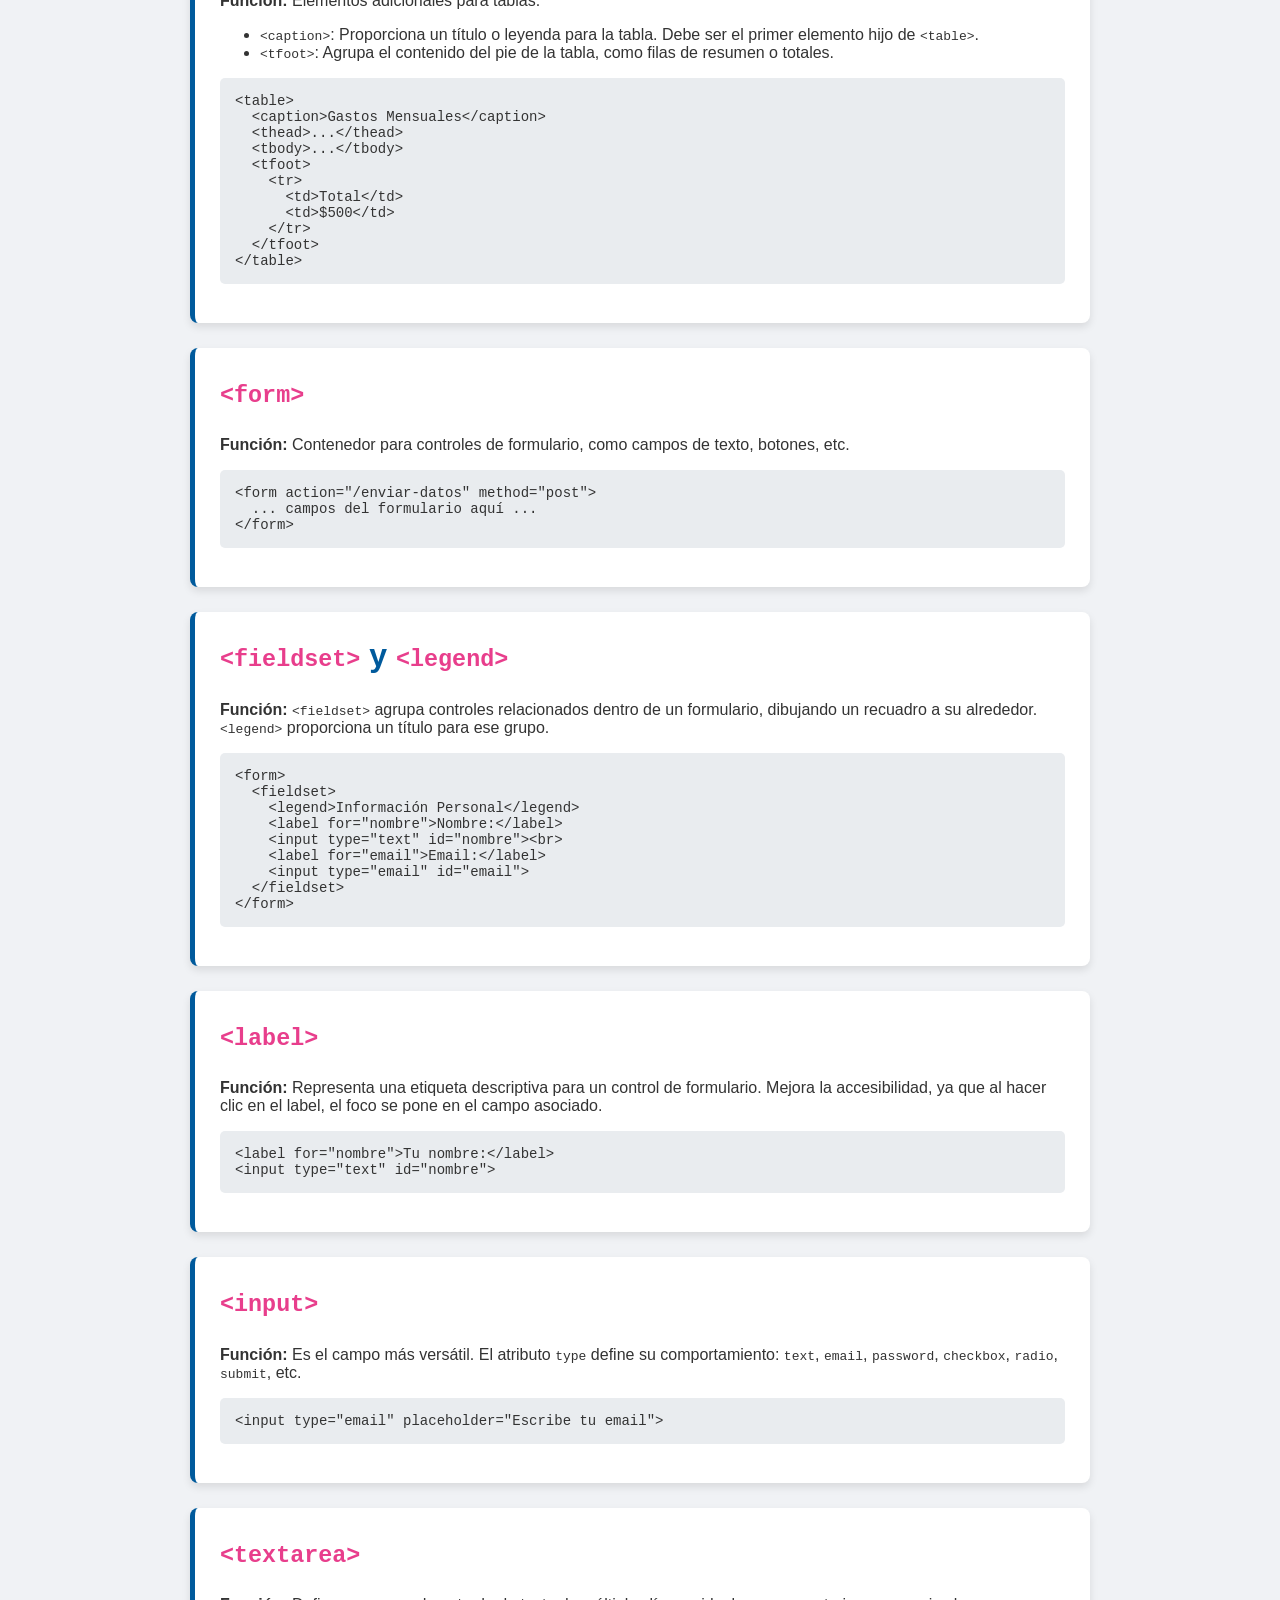
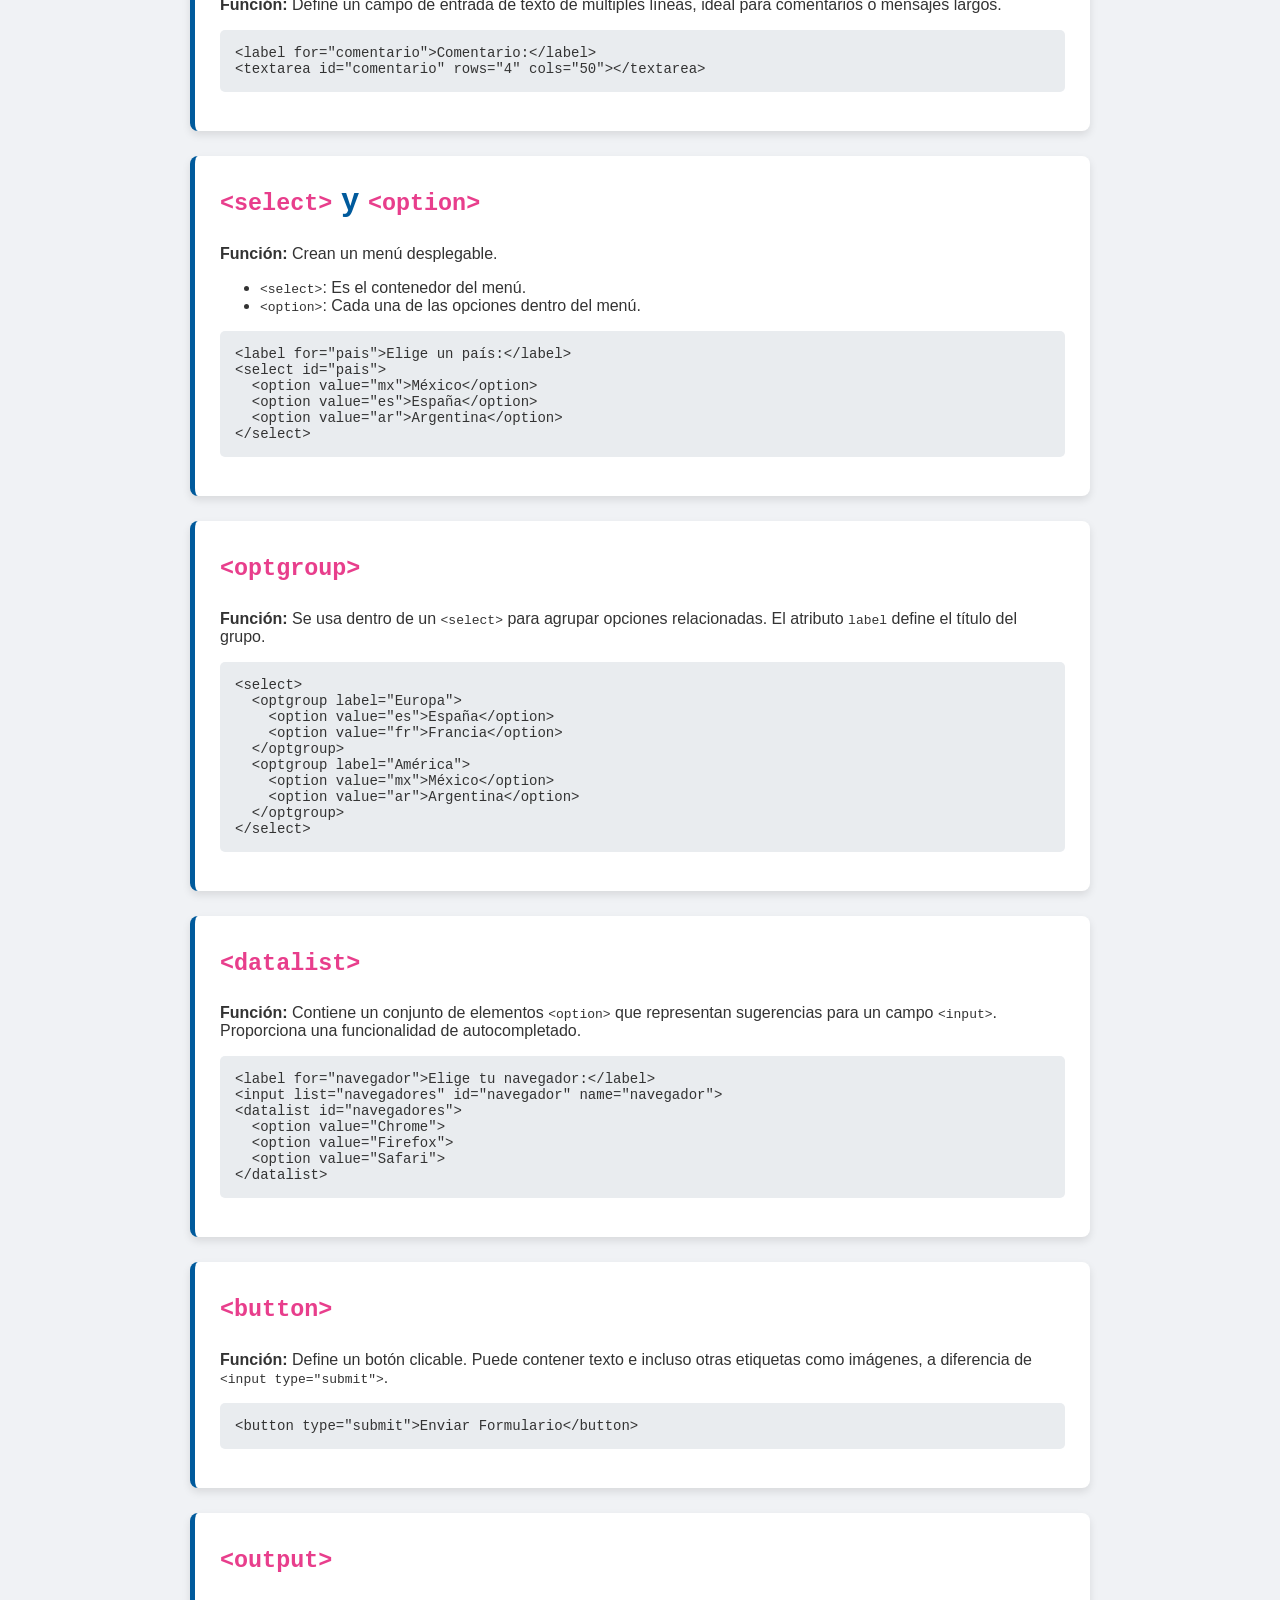
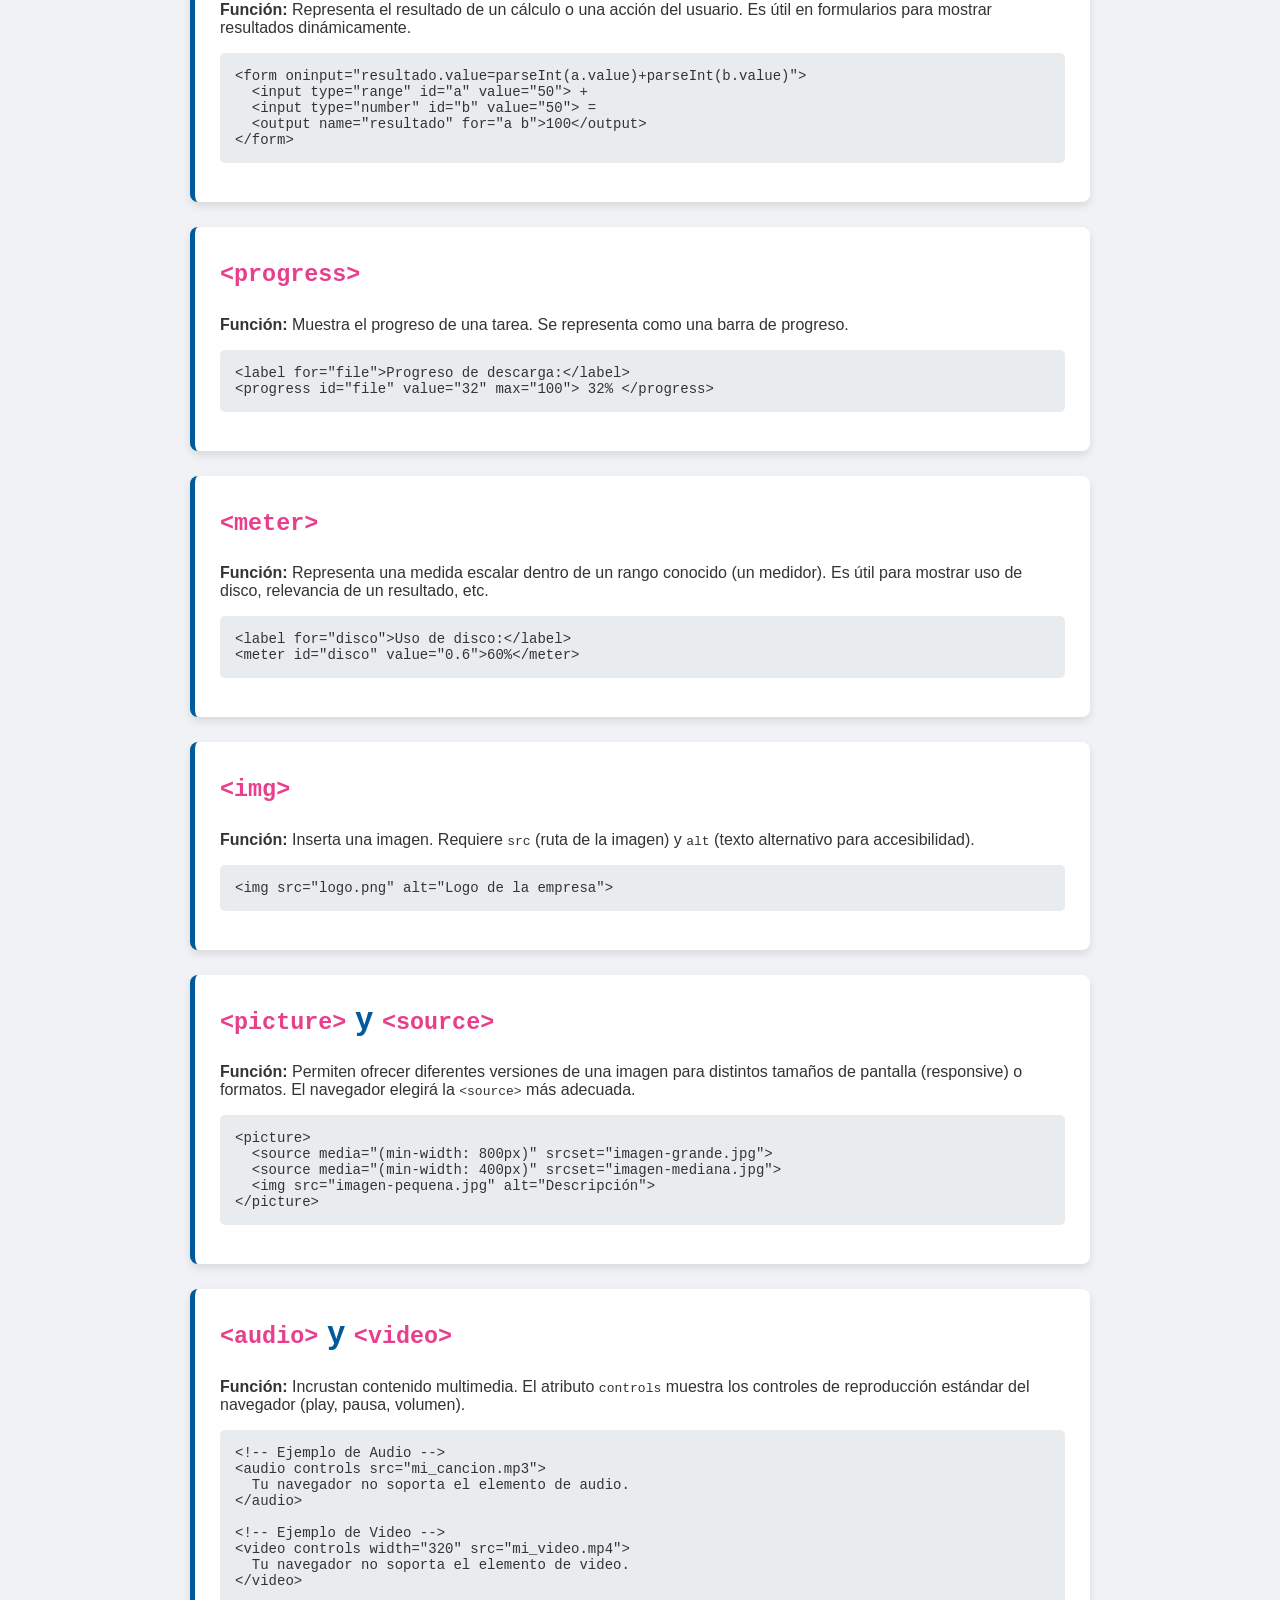
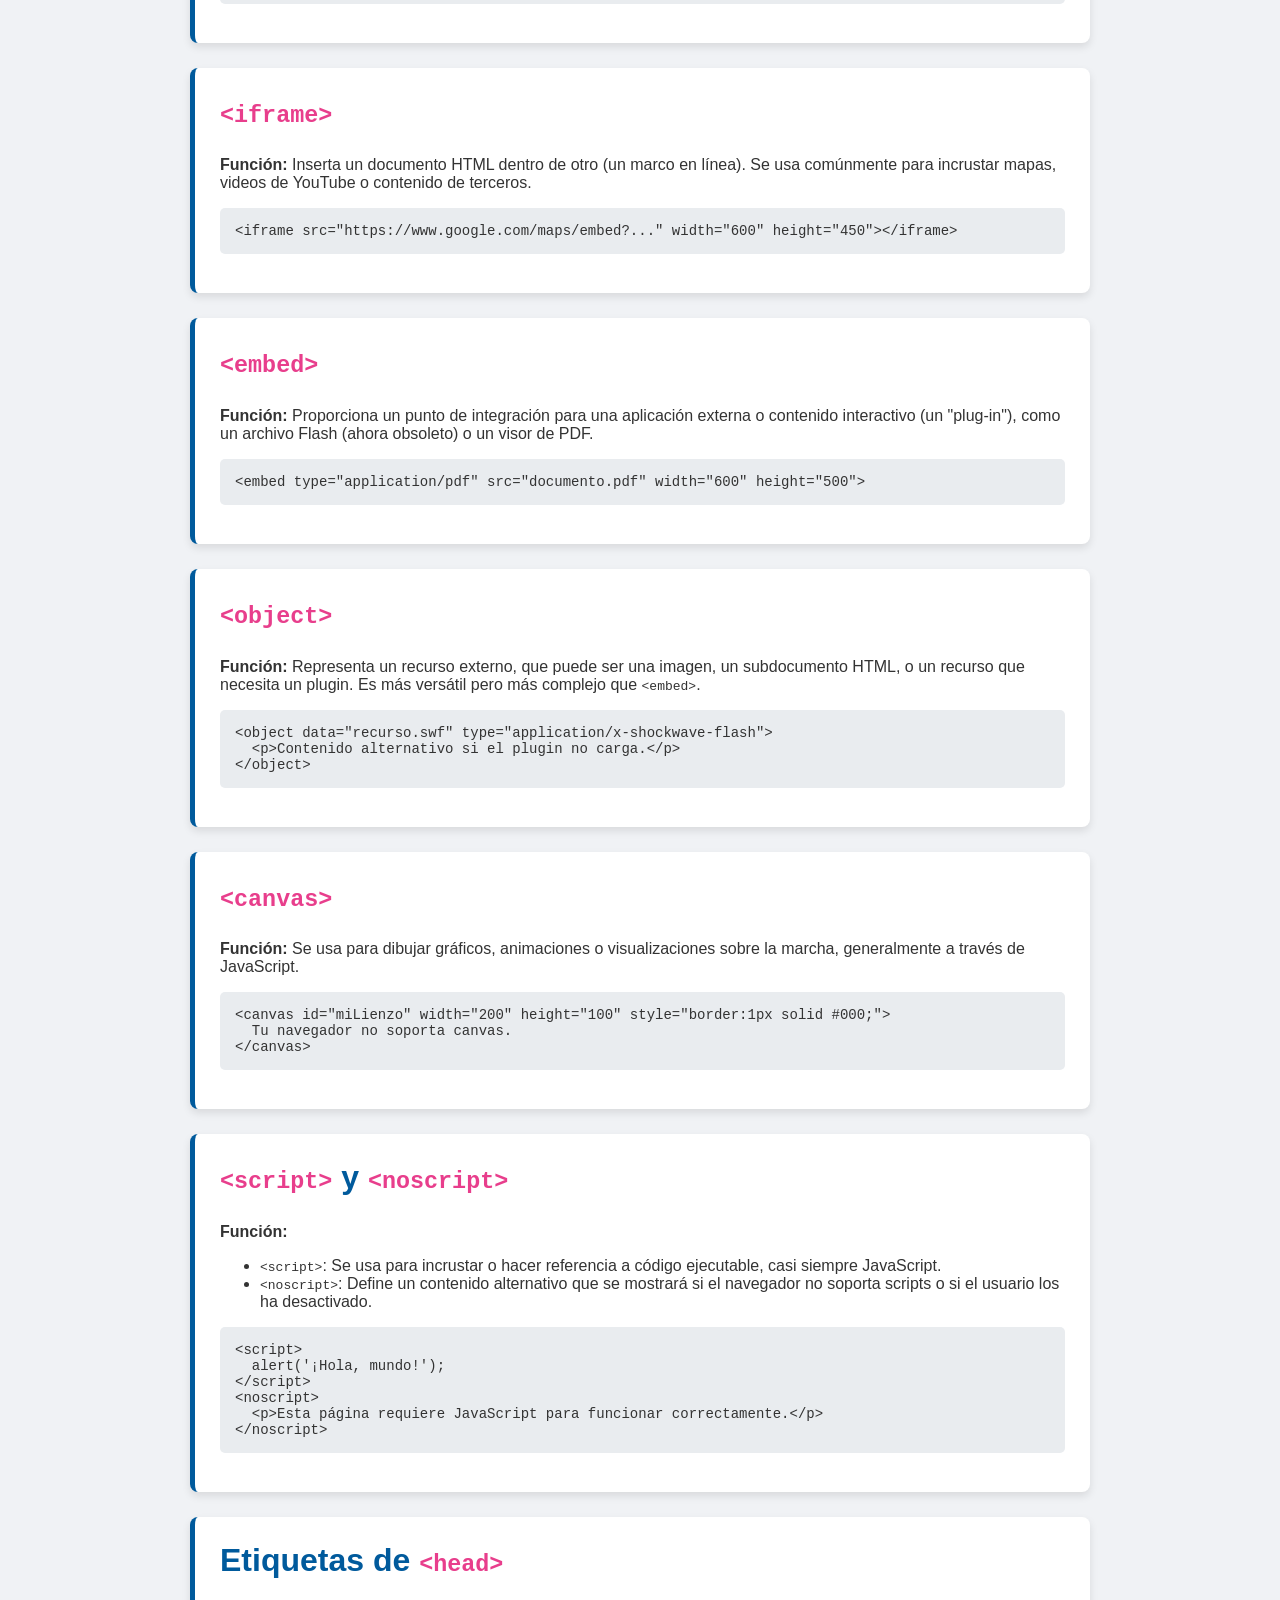
<file: pdfs/parcial1/proyecto.html>
<!DOCTYPE html>
<html lang="es">
<head>
    <meta charset="UTF-8">
    <meta name="viewport" content="width=device-width, initial-scale=1.0">
    <title>Etiquetas HTML</title>
    <style>

        html {
            scroll-behavior: smooth;
        }

        body {
            font-family: -apple-system, BlinkMacSystemFont, "Segoe UI", Roboto, "Helvetica Neue", Arial, sans-serif;
            margin: 0;
            background-color: #f0f2f5;
            color: #333;
        }
        .contenedor {
            max-width: 900px;
            margin: 20px auto;
            padding: 20px;
        }

        h1 {
            text-align: center;
            color: #005a9c;
        }
        #tabla-tags {
            display: grid;
            grid-template-columns: repeat(auto-fill, minmax(110px, 1fr));
            gap: 10px;
            margin-bottom: 50px;
            background-color: #ffffff;
            padding: 20px;
            border-radius: 8px;
            box-shadow: 0 4px 8px rgba(0,0,0,0.1);
        }

        .etiqueta-link {
            display: flex;
            align-items: center;
            justify-content: center;
            padding: 20px 10px;
            border-radius: 5px;
            text-decoration: none;
            font-weight: bold;
            font-size: 1.1em;
            color: white;
            text-align: center;
            transition: transform 0.2s ease, box-shadow 0.2s ease;
        }

        .etiqueta-link:hover {
            transform: translateY(-3px);
            box-shadow: 0 6px 12px rgba(0,0,0,0.15);
        }

        .cat-semantica { background-color: #6f42c1; }    
        .cat-estructura { background-color: #007bff; }  
        .cat-texto { background-color: #28a745; }        
        .cat-listas { background-color: #17a2b8; }       
        .cat-tablas { background-color: #6c757d; }       
        .cat-formularios { background-color: #fd7e14; }  
        .cat-media { background-color: #dc3545; }        


        #descripciones {
            margin-top: 40px;
        }

        .tag-descripcion {
            background-color: #ffffff;
            margin-bottom: 25px;
            padding: 25px;
            border-radius: 8px;
            box-shadow: 0 4px 8px rgba(0,0,0,0.1);
            border-left: 5px solid #005a9c;
        }

        .tag-descripcion h2 {
            margin-top: 0;
            font-size: 2em;
            color: #005a9c;
        }
        
        .tag-descripcion h2 code {
            font-size: 0.9em;
            color: #e83e8c;
        }

        .codigo-ejemplo {
            background-color: #e9ecef;
            padding: 15px;
            border-radius: 5px;
            overflow-x: auto;
            font-family: 'SFMono-Regular', Consolas, 'Liberation Mono', Menlo, Courier, monospace;
            font-size: 14px;
        }
        
       
        #boton-volver-arriba {
            position: fixed;
            bottom: 20px;
            right: 20px;
            display: none;
            width: 50px;
            height: 50px;
            background-color: #005a9c;
            color: white;
            border: none;
            border-radius: 50%;
            text-align: center;
            font-size: 24px;
            line-height: 50px;
            cursor: pointer;
            box-shadow: 0 4px 8px rgba(0,0,0,0.2);
            transition: background-color 0.3s;
            text-decoration: none;
            z-index: 1000;
        }

        #boton-volver-arriba:hover {
            background-color: #007bff;
        }
    </style>
</head>
<body>

    <div class="contenedor">

        <h1>Etiquetas HTML</h1>

        <div id="tabla-tags">
            <a href="#detalle-semantica" class="etiqueta-link cat-semantica">&lt;header&gt;</a>
            <a href="#detalle-semantica" class="etiqueta-link cat-semantica">&lt;nav&gt;</a>
            <a href="#detalle-semantica" class="etiqueta-link cat-semantica">&lt;main&gt;</a>
            <a href="#detalle-semantica" class="etiqueta-link cat-semantica">&lt;section&gt;</a>
            <a href="#detalle-semantica" class="etiqueta-link cat-semantica">&lt;article&gt;</a>
            <a href="#detalle-semantica" class="etiqueta-link cat-semantica">&lt;footer&gt;</a>
            <a href="#detalle-div" class="etiqueta-link cat-estructura">&lt;div&gt;</a>
            <a href="#detalle-span" class="etiqueta-link cat-estructura">&lt;span&gt;</a>
            <a href="#detalle-h1" class="etiqueta-link cat-texto">&lt;h1&gt;-&lt;h6&gt;</a>
            <a href="#detalle-p" class="etiqueta-link cat-texto">&lt;p&gt;</a>
            <a href="#detalle-a" class="etiqueta-link cat-texto">&lt;a&gt;</a>
            <a href="#detalle-strong-em" class="etiqueta-link cat-texto">&lt;strong&gt;</a>
            <a href="#detalle-strong-em" class="etiqueta-link cat-texto">&lt;em&gt;</a>
            <a href="#detalle-br" class="etiqueta-link cat-texto">&lt;br&gt;</a>
            <a href="#detalle-listas" class="etiqueta-link cat-listas">&lt;ul&gt;</a>
            <a href="#detalle-listas" class="etiqueta-link cat-listas">&lt;ol&gt;</a>
            <a href="#detalle-listas" class="etiqueta-link cat-listas">&lt;li&gt;</a>
            <a href="#detalle-table" class="etiqueta-link cat-tablas">&lt;table&gt;</a>
            <a href="#detalle-tabla-semantica" class="etiqueta-link cat-tablas">&lt;thead&gt;</a>
            <a href="#detalle-tabla-semantica" class="etiqueta-link cat-tablas">&lt;tr&gt; &lt;th&gt; &lt;td&gt;</a>
            <a href="#detalle-form" class="etiqueta-link cat-formularios">&lt;form&gt;</a>
            <a href="#detalle-label" class="etiqueta-link cat-formularios">&lt;label&gt;</a>
            <a href="#detalle-input" class="etiqueta-link cat-formularios">&lt;input&gt;</a>
            <a href="#detalle-textarea" class="etiqueta-link cat-formularios">&lt;textarea&gt;</a>
            <a href="#detalle-select" class="etiqueta-link cat-formularios">&lt;select&gt;</a>
            <a href="#detalle-button" class="etiqueta-link cat-formularios">&lt;button&gt;</a>
            <a href="#detalle-img" class="etiqueta-link cat-media">&lt;img&gt;</a>
            <a href="#detalle-audio-video" class="etiqueta-link cat-media">&lt;audio&gt;</a>
            <a href="#detalle-audio-video" class="etiqueta-link cat-media">&lt;video&gt;</a>
            
            <a href="#detalle-aside" class="etiqueta-link cat-semantica">&lt;aside&gt;</a>
            <a href="#detalle-figure" class="etiqueta-link cat-semantica">&lt;figure&gt;</a>
            <a href="#detalle-details" class="etiqueta-link cat-semantica">&lt;details&gt;</a>
            <a href="#detalle-address" class="etiqueta-link cat-semantica">&lt;address&gt;</a>
            <a href="#detalle-hr" class="etiqueta-link cat-estructura">&lt;hr&gt;</a>
            <a href="#detalle-pre" class="etiqueta-link cat-estructura">&lt;pre&gt;</a>
            <a href="#detalle-blockquote" class="etiqueta-link cat-texto">&lt;blockquote&gt;</a>
            <a href="#detalle-formatting" class="etiqueta-link cat-texto">&lt;b&gt; &lt;i&gt; &lt;u&gt;</a>
            <a href="#detalle-formatting" class="etiqueta-link cat-texto">&lt;small&gt;</a>
            <a href="#detalle-edit" class="etiqueta-link cat-texto">&lt;ins&gt; &lt;del&gt;</a>
            <a href="#detalle-subsup" class="etiqueta-link cat-texto">&lt;sub&gt; &lt;sup&gt;</a>
            <a href="#detalle-code" class="etiqueta-link cat-texto">&lt;code&gt;</a>
            <a href="#detalle-kbd" class="etiqueta-link cat-texto">&lt;kbd&gt;</a>
            <a href="#detalle-q" class="etiqueta-link cat-texto">&lt;q&gt;</a>
            <a href="#detalle-abbr" class="etiqueta-link cat-texto">&lt;abbr&gt;</a>
            <a href="#detalle-time" class="etiqueta-link cat-texto">&lt;time&gt;</a>
            <a href="#detalle-mark" class="etiqueta-link cat-texto">&lt;mark&gt;</a>
            <a href="#detalle-dl" class="etiqueta-link cat-listas">&lt;dl&gt; &lt;dt&gt; &lt;dd&gt;</a>
            <a href="#detalle-tabla-extra" class="etiqueta-link cat-tablas">&lt;caption&gt;</a>
            <a href="#detalle-tabla-extra" class="etiqueta-link cat-tablas">&lt;tfoot&gt;</a>
            <a href="#detalle-fieldset" class="etiqueta-link cat-formularios">&lt;fieldset&gt;</a>
            <a href="#detalle-datalist" class="etiqueta-link cat-formularios">&lt;datalist&gt;</a>
            <a href="#detalle-optgroup" class="etiqueta-link cat-formularios">&lt;optgroup&gt;</a>
            <a href="#detalle-output" class="etiqueta-link cat-formularios">&lt;output&gt;</a>
            <a href="#detalle-progress" class="etiqueta-link cat-formularios">&lt;progress&gt;</a>
            <a href="#detalle-meter" class="etiqueta-link cat-formularios">&lt;meter&gt;</a>
            <a href="#detalle-iframe" class="etiqueta-link cat-media">&lt;iframe&gt;</a>
            <a href="#detalle-embed" class="etiqueta-link cat-media">&lt;embed&gt;</a>
            <a href="#detalle-object" class="etiqueta-link cat-media">&lt;object&gt;</a>
            <a href="#detalle-picture" class="etiqueta-link cat-media">&lt;picture&gt;</a>
            <a href="#detalle-canvas" class="etiqueta-link cat-media">&lt;canvas&gt;</a>
            <a href="#detalle-script" class="etiqueta-link cat-estructura">&lt;script&gt;</a>
            <a href="#detalle-head-tags" class="etiqueta-link cat-estructura">&lt;head&gt; tags</a>
        </div>

        <hr>

        <section id="descripciones">

            <article id="detalle-semantica" class="tag-descripcion">
                <h2>Etiquetas Semánticas</h2>
                <p><strong>Función:</strong> Estas etiquetas le dan un significado estructural al contenido. Ayudan a los navegadores, motores de búsqueda y lectores de pantalla a entender mejor la organización de tu página. Organizan el contenido en bloques lógicos.</p>
                <ul>
                    <li><code>&lt;header&gt;</code>: Contiene la cabecera, usualmente con el logo y el menú principal.</li>
                    <li><code>&lt;nav&gt;</code>: Define un bloque de enlaces de navegación.</li>
                    <li><code>&lt;main&gt;</code>: Representa el contenido principal y único de la página.</li>
                    <li><code>&lt;section&gt;</code>: Agrupa contenido relacionado temáticamente.</li>
                    <li><code>&lt;article&gt;</code>: Contiene un bloque de contenido independiente y autocontenido (como un post de blog).</li>
                    <li><code>&lt;footer&gt;</code>: Representa el pie de página, con información de copyright, enlaces, etc.</li>
                </ul>
                <pre class="codigo-ejemplo"><code>&lt;body&gt;
  &lt;header&gt;
    &lt;h1&gt;Logo de Mi Sitio&lt;/h1&gt;
    &lt;nav&gt; ... &lt;/nav&gt;
  &lt;/header&gt;

  &lt;main&gt;
    &lt;article&gt; ... &lt;/article&gt;
  &lt;/main&gt;

  &lt;footer&gt;
    &lt;p&gt;&copy; 2025 Mi Sitio Web.&lt;/p&gt;
  &lt;/footer&gt;
&lt;/body&gt;</code></pre>
            </article>

            <article id="detalle-aside" class="tag-descripcion">
                <h2><code>&lt;aside&gt;</code></h2>
                <p><strong>Función:</strong> Define contenido relacionado al contenido principal, pero que podría considerarse separado (como una barra lateral o un bloque de anuncios).</p>
                <pre class="codigo-ejemplo"><code>&lt;main&gt;
  &lt;h1&gt;Artículo Principal&lt;/h1&gt;
  &lt;p&gt;Contenido del artículo...&lt;/p&gt;
&lt;/main&gt;
&lt;aside&gt;
  &lt;h3&gt;Artículos Relacionados&lt;/h3&gt;
  &lt;ul&gt;...&lt;/ul&gt;
&lt;/aside&gt;</code></pre>
            </article>

            <article id="detalle-figure" class="tag-descripcion">
                <h2><code>&lt;figure&gt;</code> y <code>&lt;figcaption&gt;</code></h2>
                <p><strong>Función:</strong> <code>&lt;figure&gt;</code> se usa para agrupar contenido multimedia como imágenes, diagramas o fragmentos de código. <code>&lt;figcaption&gt;</code> proporciona una leyenda o título para el <code>&lt;figure&gt;</code>.</p>
                <pre class="codigo-ejemplo"><code>&lt;figure&gt;
  &lt;img src="paisaje.jpg" alt="Un paisaje montañoso"&gt;
  &lt;figcaption&gt;Fig.1 - Vista de las montañas al amanecer.&lt;/figcaption&gt;
&lt;/figure&gt;</code></pre>
            </article>

            <article id="detalle-details" class="tag-descripcion">
                <h2><code>&lt;details&gt;</code> y <code>&lt;summary&gt;</code></h2>
                <p><strong>Función:</strong> Crean un widget de revelación interactivo. El contenido dentro de <code>&lt;details&gt;</code> está oculto y se muestra al hacer clic en el texto de <code>&lt;summary&gt;</code>.</p>
                <pre class="codigo-ejemplo"><code>&lt;details&gt;
  &lt;summary&gt;Ver más información&lt;/summary&gt;
  &lt;p&gt;Aquí está el contenido adicional que estaba oculto.&lt;/p&gt;
&lt;/details&gt;</code></pre>
            </article>

            <article id="detalle-address" class="tag-descripcion">
                <h2><code>&lt;address&gt;</code></h2>
                <p><strong>Función:</strong> Proporciona información de contacto para el autor o propietario de un documento o artículo. Puede incluir nombres, direcciones de correo, URL, direcciones físicas, etc.</p>
                <pre class="codigo-ejemplo"><code>&lt;address&gt;
  Escrito por &lt;a href="mailto:autor@ejemplo.com"&gt;Juan Pérez&lt;/a&gt;.&lt;br&gt;
  Visítanos en:&lt;br&gt;
  MiSitio.com&lt;br&gt;
  Calle Falsa 123, Ciudad&lt;br&gt;
&lt;/address&gt;</code></pre>
            </article>

            <article id="detalle-div" class="tag-descripcion">
                <h2><code>&lt;div&gt;</code></h2>
                <p><strong>Función:</strong> Es un contenedor genérico en bloque. No tiene significado semántico, pero es fundamental para agrupar elementos y aplicarles estilos con CSS o manipularlos con JavaScript.</p>
                <pre class="codigo-ejemplo"><code>&lt;div class="noticia"&gt;
  &lt;h2&gt;Título de la noticia&lt;/h2&gt;
  &lt;p&gt;Contenido de la noticia.&lt;/p&gt;
&lt;/div&gt;</code></pre>
            </article>

            <article id="detalle-span" class="tag-descripcion">
                <h2><code>&lt;span&gt;</code></h2>
                <p><strong>Función:</strong> Es un contenedor genérico en línea. Se usa para agrupar una parte de un texto o documento con el fin de aplicarle un estilo específico sin romper el flujo del contenido.</p>
                <pre class="codigo-ejemplo"><code>&lt;p&gt;El precio final es &lt;span style="color: green; font-weight: bold;"&gt;$19.99&lt;/span&gt;.&lt;/p&gt;</code></pre>
            </article>

            <article id="detalle-hr" class="tag-descripcion">
                <h2><code>&lt;hr&gt;</code></h2>
                <p><strong>Función:</strong> Representa una ruptura temática entre párrafos o secciones. Se visualiza como una línea horizontal.</p>
                <pre class="codigo-ejemplo"><code>&lt;p&gt;Este es el primer tema.&lt;/p&gt;
&lt;hr&gt;
&lt;p&gt;Este es un tema completamente diferente.&lt;/p&gt;</code></pre>
            </article>
            
            <article id="detalle-h1" class="tag-descripcion">
                <h2><code>&lt;h1&gt;</code> a <code>&lt;h6&gt;</code></h2>
                <p><strong>Función:</strong> Define encabezados o títulos. <code>&lt;h1&gt;</code> es el más importante y <code>&lt;h6&gt;</code> el menos. Son cruciales para la estructura y el SEO.</p>
                <pre class="codigo-ejemplo"><code>&lt;h1&gt;Título Principal de la Página&lt;/h1&gt;
&lt;h2&gt;Un Subtítulo Importante&lt;/h2&gt;</code></pre>
            </article>

            <article id="detalle-p" class="tag-descripcion">
                <h2><code>&lt;p&gt;</code></h2>
                <p><strong>Función:</strong> Define un párrafo. Es la etiqueta básica para agrupar texto.</p>
                <pre class="codigo-ejemplo"><code>&lt;p&gt;Este es el texto de un párrafo.&lt;/p&gt;</code></pre>
            </article>

            <article id="detalle-pre" class="tag-descripcion">
                <h2><code>&lt;pre&gt;</code></h2>
                <p><strong>Función:</strong> Define texto preformateado. El texto dentro de esta etiqueta se muestra en una fuente de ancho fijo (como la de código) y respeta tanto los espacios como los saltos de línea.</p>
                <pre class="codigo-ejemplo"><code>&lt;pre&gt;
  Texto con    múltiples
  espacios y
  saltos de línea.
&lt;/pre&gt;</code></pre>
            </article>

            <article id="detalle-blockquote" class="tag-descripcion">
                <h2><code>&lt;blockquote&gt;</code></h2>
                <p><strong>Función:</strong> Se utiliza para marcar una sección que es una cita extensa de otra fuente. Los navegadores suelen renderizarlo con un margen (indentación).</p>
                <pre class="codigo-ejemplo"><code>&lt;blockquote cite="https://www.fuente.com"&gt;
  &lt;p&gt;Esta es una cita larga de un libro o un artículo.&lt;/p&gt;
&lt;/blockquote&gt;</code></pre>
            </article>

            <article id="detalle-a" class="tag-descripcion">
                <h2><code>&lt;a&gt;</code></h2>
                <p><strong>Función:</strong> Crea un hipervínculo. El atributo <code>href</code> indica el destino del enlace.</p>
                <pre class="codigo-ejemplo"><code>&lt;a href="https://www.google.com"&gt;Ir a Google&lt;/a&gt;</code></pre>
            </article>

            <article id="detalle-strong-em" class="tag-descripcion">
                <h2><code>&lt;strong&gt;</code> y <code>&lt;em&gt;</code></h2>
                <p><strong>Función:</strong> Se usan para dar énfasis al texto.</p>
                <ul>
                    <li><code>&lt;strong&gt;</code>: Indica que el texto tiene una gran importancia o seriedad (visualmente en negrita).</li>
                    <li><code>&lt;em&gt;</code> (emphasis): Pone énfasis en una palabra o frase (visualmente en cursiva).</li>
                </ul>
                <pre class="codigo-ejemplo"><code>&lt;p&gt;&lt;strong&gt;Advertencia:&lt;/strong&gt; No tocar el cableado.&lt;/p&gt;
&lt;p&gt;Debes hacerlo &lt;em&gt;ahora&lt;/em&gt; mismo.&lt;/p&gt;</code></pre>
            </article>
            
            <article id="detalle-formatting" class="tag-descripcion">
                <h2><code>&lt;b&gt;</code>, <code>&lt;i&gt;</code>, <code>&lt;u&gt;</code> y <code>&lt;small&gt;</code></h2>
                <p><strong>Función:</strong> Estas etiquetas aplican formato estilístico sin un significado semántico fuerte.</p>
                <ul>
                    <li><code>&lt;b&gt;</code>: Pone el texto en <b>negrita</b> (Bold).</li>
                    <li><code>&lt;i&gt;</code>: Pone el texto en <i>cursiva</i> (Italic).</li>
                    <li><code>&lt;u&gt;</code>: <u>Subraya</u> el texto (Underline).</li>
                    <li><code>&lt;small&gt;</code>: Muestra el texto en un tamaño <small>más pequeño</small>, como en el "texto legal".</li>
                </ul>
                <pre class="codigo-ejemplo"><code>&lt;p&gt;Este texto es &lt;b&gt;importante&lt;/b&gt; pero no tanto como con &lt;i&gt;strong&lt;/i&gt;.&lt;/p&gt;</code></pre>
            </article>

            <article id="detalle-edit" class="tag-descripcion">
                <h2><code>&lt;ins&gt;</code> y <code>&lt;del&gt;</code></h2>
                <p><strong>Función:</strong> Marcan ediciones en el documento.</p>
                <ul>
                    <li><code>&lt;ins&gt;</code>: Marca texto que ha sido <ins>insertado</ins>.</li>
                    <li><code>&lt;del&gt;</code>: Marca texto que ha sido <del>eliminado</del>.</li>
                </ul>
                <pre class="codigo-ejemplo"><code>&lt;p&gt;El precio es &lt;del&gt;$100&lt;/del&gt; &lt;ins&gt;$75&lt;/ins&gt;.&lt;/p&gt;</code></pre>
            </article>

            <article id="detalle-subsup" class="tag-descripcion">
                <h2><code>&lt;sub&gt;</code> y <code>&lt;sup&gt;</code></h2>
                <p><strong>Función:</strong> Se usan para texto de subíndice y superíndice.</p>
                <ul>
                    <li><code>&lt;sub&gt;</code>: Subíndice, como en H<sub>2</sub>O.</li>
                    <li><code>&lt;sup&gt;</code>: Superíndice, como en E=mc<sup>2</sup>.</li>
                </ul>
                <pre class="codigo-ejemplo"><code>&lt;p&gt;La fórmula del agua es H&lt;sub&gt;2&lt;/sub&gt;O.&lt;/p&gt;
&lt;p&gt;El área es de 100 m&lt;sup&gt;2&lt;/sup&gt;.&lt;/p&gt;</code></pre>
            </article>

            <article id="detalle-code" class="tag-descripcion">
                <h2><code>&lt;code&gt;</code>, <code>&lt;kbd&gt;</code>, <code>&lt;samp&gt;</code>, <code>&lt;var&gt;</code></h2>
                <p><strong>Función:</strong> Etiquetas para representar diferentes tipos de texto técnico o de computadora.</p>
                 <ul>
                    <li><code>&lt;code&gt;</code>: Muestra un fragmento de código. Ejemplo: <code>&lt;div&gt;</code>.</li>
                    <li><code>&lt;kbd&gt;</code>: Representa la entrada del usuario (teclado). Ejemplo: <kbd>Ctrl</kbd> + <kbd>S</kbd>.</li>
                    <li><code>&lt;samp&gt;</code>: Indica una salida de muestra de un programa.</li>
                    <li><code>&lt;var&gt;</code>: Representa una variable en una expresión matemática o de programación.</li>
                </ul>
                <pre class="codigo-ejemplo"><code>&lt;p&gt;Para guardar, presiona &lt;kbd&gt;Ctrl+S&lt;/kbd&gt;.&lt;/p&gt;
&lt;p&gt;La variable &lt;var&gt;x&lt;/var&gt; debe ser mayor que cero.&lt;/p&gt;</code></pre>
            </article>

            <article id="detalle-q" class="tag-descripcion">
                <h2><code>&lt;q&gt;</code> y <code>&lt;cite&gt;</code></h2>
                <p><strong>Función:</strong> Se usan para citas.</p>
                <ul>
                    <li><code>&lt;q&gt;</code>: Para una cita corta en línea. Los navegadores suelen añadir comillas automáticamente.</li>
                    <li><code>&lt;cite&gt;</code>: Para citar el título de una obra (libro, película, etc.).</li>
                </ul>
                <pre class="codigo-ejemplo"><code>&lt;p&gt;Como dijo Einstein, &lt;q&gt;La imaginación es más importante que el conocimiento&lt;/q&gt;.&lt;/p&gt;
&lt;p&gt;Mi libro favorito es &lt;cite&gt;Cien Años de Soledad&lt;/cite&gt;.&lt;/p&gt;</code></pre>
            </article>

            <article id="detalle-abbr" class="tag-descripcion">
                <h2><code>&lt;abbr&gt;</code></h2>
                <p><strong>Función:</strong> Define una abreviatura o un acrónimo. El atributo <code>title</code> se usa para mostrar el término completo.</p>
                <pre class="codigo-ejemplo"><code>La &lt;abbr title="Organización Mundial de la Salud"&gt;OMS&lt;/abbr&gt; emitió un comunicado.</code></pre>
            </article>

            <article id="detalle-time" class="tag-descripcion">
                <h2><code>&lt;time&gt;</code></h2>
                <p><strong>Función:</strong> Define una fecha u hora específica. El atributo <code>datetime</code> proporciona un formato legible por máquinas.</p>
                <pre class="codigo-ejemplo"><code>La reunión será el &lt;time datetime="2025-10-31T10:00"&gt;31 de Octubre a las 10:00 AM&lt;/time&gt;.</code></pre>
            </article>

            <article id="detalle-mark" class="tag-descripcion">
                <h2><code>&lt;mark&gt;</code></h2>
                <p><strong>Función:</strong> Resalta una porción de texto que es relevante en un contexto particular, como resaltar términos de búsqueda en un resultado.</p>
                <pre class="codigo-ejemplo"><code>Resultados de la búsqueda: &lt;mark&gt;HTML&lt;/mark&gt; es un lenguaje de marcado.</code></pre>
            </article>

            <article id="detalle-br" class="tag-descripcion">
                <h2><code>&lt;br&gt;</code></h2>
                <p><strong>Función:</strong> Inserta un salto de línea. Es útil para separar líneas cortas de texto, como en direcciones o poemas, sin crear un nuevo párrafo.</p>
                <pre class="codigo-ejemplo"><code>Google LLC&lt;br&gt;
1600 Amphitheatre Parkway&lt;br&gt;
Mountain View, CA 94043</code></pre>
            </article>

            <article id="detalle-listas" class="tag-descripcion">
                <h2><code>&lt;ul&gt;</code>, <code>&lt;ol&gt;</code>, <code>&lt;li&gt;</code></h2>
                <p><strong>Función:</strong> Crean listas.</p>
                <ul>
                    <li><code>&lt;ul&gt;</code>: Lista no ordenada (con viñetas).</li>
                    <li><code>&lt;ol&gt;</code>: Lista ordenada (con números o letras).</li>
                    <li><code>&lt;li&gt;</code>: Elemento de la lista (se usa dentro de <code>&lt;ul&gt;</code> o <code>&lt;ol&gt;</code>).</li>
                </ul>
                <pre class="codigo-ejemplo"><code>&lt;h3&gt;Lista de compras:&lt;/h3&gt;
&lt;ul&gt;
  &lt;li&gt;Leche&lt;/li&gt;
  &lt;li&gt;Pan&lt;/li&gt;
&lt;/ul&gt;

&lt;h3&gt;Instrucciones:&lt;/h3&gt;
&lt;ol&gt;
  &lt;li&gt;Abrir la caja.&lt;/li&gt;
  &lt;li&gt;Montar las piezas.&lt;/li&gt;
&lt;/ol&gt;</code></pre>
            </article>
            
            <article id="detalle-dl" class="tag-descripcion">
                <h2><code>&lt;dl&gt;</code>, <code>&lt;dt&gt;</code>, <code>&lt;dd&gt;</code></h2>
                <p><strong>Función:</strong> Crean una lista de descripción, que consiste en pares de términos y sus descripciones (como un glosario).</p>
                <ul>
                    <li><code>&lt;dl&gt;</code>: El contenedor de la lista (Description List).</li>
                    <li><code>&lt;dt&gt;</code>: El término a definir (Description Term).</li>
                    <li><code>&lt;dd&gt;</code>: La descripción del término (Description Details).</li>
                </ul>
                <pre class="codigo-ejemplo"><code>&lt;dl&gt;
  &lt;dt&gt;HTML&lt;/dt&gt;
  &lt;dd&gt;Lenguaje de Marcado de Hipertexto.&lt;/dd&gt;
  &lt;dt&gt;CSS&lt;/dt&gt;
  &lt;dd&gt;Hojas de Estilo en Cascada.&lt;/dd&gt;
&lt;/dl&gt;</code></pre>
            </article>

            <article id="detalle-table" class="tag-descripcion">
                <h2><code>&lt;table&gt;</code></h2>
                <p><strong>Función:</strong> Define una tabla para mostrar datos tabulares.</p>
                <pre class="codigo-ejemplo"><code>&lt;table&gt;
  ... filas y celdas aquí ...
&lt;/table&gt;</code></pre>
            </article>

            <article id="detalle-tabla-semantica" class="tag-descripcion">
                <h2><code>&lt;thead&gt;</code>, <code>&lt;tbody&gt;</code>, <code>&lt;tr&gt;</code>, <code>&lt;th&gt;</code>, <code>&lt;td&gt;</code></h2>
                <p><strong>Función:</strong> Son las partes que componen una tabla bien estructurada.</p>
                <ul>
                    <li><code>&lt;thead&gt;</code>: Agrupa el contenido de la cabecera de la tabla.</li>
                    <li><code>&lt;tbody&gt;</code>: Agrupa el contenido del cuerpo principal de la tabla.</li>
                    <li><code>&lt;tr&gt;</code>: Define una fila (table row).</li>
                    <li><code>&lt;th&gt;</code>: Define una celda de encabezado (table header).</li>
                    <li><code>&lt;td&gt;</code>: Define una celda de datos (table data).</li>
                </ul>
                <pre class="codigo-ejemplo"><code>&lt;table&gt;
  &lt;thead&gt;
    &lt;tr&gt;
      &lt;th&gt;Nombre&lt;/th&gt;
      &lt;th&gt;Edad&lt;/th&gt;
    &lt;/tr&gt;
  &lt;/thead&gt;
  &lt;tbody&gt;
    &lt;tr&gt;
      &lt;td&gt;Ana&lt;/td&gt;
      &lt;td&gt;25&lt;/td&gt;
    &lt;/tr&gt;
  &lt;/tbody&gt;
&lt;/table&gt;</code></pre>
            </article>
            
            <article id="detalle-tabla-extra" class="tag-descripcion">
                <h2><code>&lt;caption&gt;</code> y <code>&lt;tfoot&gt;</code></h2>
                <p><strong>Función:</strong> Elementos adicionales para tablas.</p>
                <ul>
                    <li><code>&lt;caption&gt;</code>: Proporciona un título o leyenda para la tabla. Debe ser el primer elemento hijo de <code>&lt;table&gt;</code>.</li>
                    <li><code>&lt;tfoot&gt;</code>: Agrupa el contenido del pie de la tabla, como filas de resumen o totales.</li>
                </ul>
                <pre class="codigo-ejemplo"><code>&lt;table&gt;
  &lt;caption&gt;Gastos Mensuales&lt;/caption&gt;
  &lt;thead&gt;...&lt;/thead&gt;
  &lt;tbody&gt;...&lt;/tbody&gt;
  &lt;tfoot&gt;
    &lt;tr&gt;
      &lt;td&gt;Total&lt;/td&gt;
      &lt;td&gt;$500&lt;/td&gt;
    &lt;/tr&gt;
  &lt;/tfoot&gt;
&lt;/table&gt;</code></pre>
            </article>
            
            <article id="detalle-form" class="tag-descripcion">
                <h2><code>&lt;form&gt;</code></h2>
                <p><strong>Función:</strong> Contenedor para controles de formulario, como campos de texto, botones, etc.</p>
                <pre class="codigo-ejemplo"><code>&lt;form action="/enviar-datos" method="post"&gt;
  ... campos del formulario aquí ...
&lt;/form&gt;</code></pre>
            </article>
            
            <article id="detalle-fieldset" class="tag-descripcion">
                <h2><code>&lt;fieldset&gt;</code> y <code>&lt;legend&gt;</code></h2>
                <p><strong>Función:</strong> <code>&lt;fieldset&gt;</code> agrupa controles relacionados dentro de un formulario, dibujando un recuadro a su alrededor. <code>&lt;legend&gt;</code> proporciona un título para ese grupo.</p>
                <pre class="codigo-ejemplo"><code>&lt;form&gt;
  &lt;fieldset&gt;
    &lt;legend&gt;Información Personal&lt;/legend&gt;
    &lt;label for="nombre"&gt;Nombre:&lt;/label&gt;
    &lt;input type="text" id="nombre"&gt;&lt;br&gt;
    &lt;label for="email"&gt;Email:&lt;/label&gt;
    &lt;input type="email" id="email"&gt;
  &lt;/fieldset&gt;
&lt;/form&gt;</code></pre>
            </article>

            <article id="detalle-label" class="tag-descripcion">
                <h2><code>&lt;label&gt;</code></h2>
                <p><strong>Función:</strong> Representa una etiqueta descriptiva para un control de formulario. Mejora la accesibilidad, ya que al hacer clic en el label, el foco se pone en el campo asociado.</p>
                <pre class="codigo-ejemplo"><code>&lt;label for="nombre"&gt;Tu nombre:&lt;/label&gt;
&lt;input type="text" id="nombre"&gt;</code></pre>
            </article>
            
            <article id="detalle-input" class="tag-descripcion">
                <h2><code>&lt;input&gt;</code></h2>
                <p><strong>Función:</strong> Es el campo más versátil. El atributo <code>type</code> define su comportamiento: <code>text</code>, <code>email</code>, <code>password</code>, <code>checkbox</code>, <code>radio</code>, <code>submit</code>, etc.</p>
                <pre class="codigo-ejemplo"><code>&lt;input type="email" placeholder="Escribe tu email"&gt;</code></pre>
            </article>
            
            <article id="detalle-textarea" class="tag-descripcion">
                <h2><code>&lt;textarea&gt;</code></h2>
                <p><strong>Función:</strong> Define un campo de entrada de texto de múltiples líneas, ideal para comentarios o mensajes largos.</p>
                <pre class="codigo-ejemplo"><code>&lt;label for="comentario"&gt;Comentario:&lt;/label&gt;
&lt;textarea id="comentario" rows="4" cols="50"&gt;&lt;/textarea&gt;</code></pre>
            </article>
            
            <article id="detalle-select" class="tag-descripcion">
                <h2><code>&lt;select&gt;</code> y <code>&lt;option&gt;</code></h2>
                <p><strong>Función:</strong> Crean un menú desplegable.</p>
                <ul>
                    <li><code>&lt;select&gt;</code>: Es el contenedor del menú.</li>
                    <li><code>&lt;option&gt;</code>: Cada una de las opciones dentro del menú.</li>
                </ul>
                <pre class="codigo-ejemplo"><code>&lt;label for="pais"&gt;Elige un país:&lt;/label&gt;
&lt;select id="pais"&gt;
  &lt;option value="mx"&gt;México&lt;/option&gt;
  &lt;option value="es"&gt;España&lt;/option&gt;
  &lt;option value="ar"&gt;Argentina&lt;/option&gt;
&lt;/select&gt;</code></pre>
            </article>
            
            <article id="detalle-optgroup" class="tag-descripcion">
                <h2><code>&lt;optgroup&gt;</code></h2>
                <p><strong>Función:</strong> Se usa dentro de un <code>&lt;select&gt;</code> para agrupar opciones relacionadas. El atributo <code>label</code> define el título del grupo.</p>
                <pre class="codigo-ejemplo"><code>&lt;select&gt;
  &lt;optgroup label="Europa"&gt;
    &lt;option value="es"&gt;España&lt;/option&gt;
    &lt;option value="fr"&gt;Francia&lt;/option&gt;
  &lt;/optgroup&gt;
  &lt;optgroup label="América"&gt;
    &lt;option value="mx"&gt;México&lt;/option&gt;
    &lt;option value="ar"&gt;Argentina&lt;/option&gt;
  &lt;/optgroup&gt;
&lt;/select&gt;</code></pre>
            </article>

            <article id="detalle-datalist" class="tag-descripcion">
                <h2><code>&lt;datalist&gt;</code></h2>
                <p><strong>Función:</strong> Contiene un conjunto de elementos <code>&lt;option&gt;</code> que representan sugerencias para un campo <code>&lt;input&gt;</code>. Proporciona una funcionalidad de autocompletado.</p>
                <pre class="codigo-ejemplo"><code>&lt;label for="navegador"&gt;Elige tu navegador:&lt;/label&gt;
&lt;input list="navegadores" id="navegador" name="navegador"&gt;
&lt;datalist id="navegadores"&gt;
  &lt;option value="Chrome"&gt;
  &lt;option value="Firefox"&gt;
  &lt;option value="Safari"&gt;
&lt;/datalist&gt;</code></pre>
            </article>

            <article id="detalle-button" class="tag-descripcion">
                <h2><code>&lt;button&gt;</code></h2>
                <p><strong>Función:</strong> Define un botón clicable. Puede contener texto e incluso otras etiquetas como imágenes, a diferencia de <code>&lt;input type="submit"&gt;</code>.</p>
                <pre class="codigo-ejemplo"><code>&lt;button type="submit"&gt;Enviar Formulario&lt;/button&gt;</code></pre>
            </article>
            
            <article id="detalle-output" class="tag-descripcion">
                <h2><code>&lt;output&gt;</code></h2>
                <p><strong>Función:</strong> Representa el resultado de un cálculo o una acción del usuario. Es útil en formularios para mostrar resultados dinámicamente.</p>
                <pre class="codigo-ejemplo"><code>&lt;form oninput="resultado.value=parseInt(a.value)+parseInt(b.value)"&gt;
  &lt;input type="range" id="a" value="50"&gt; +
  &lt;input type="number" id="b" value="50"&gt; =
  &lt;output name="resultado" for="a b"&gt;100&lt;/output&gt;
&lt;/form&gt;</code></pre>
            </article>

            <article id="detalle-progress" class="tag-descripcion">
                <h2><code>&lt;progress&gt;</code></h2>
                <p><strong>Función:</strong> Muestra el progreso de una tarea. Se representa como una barra de progreso.</p>
                <pre class="codigo-ejemplo"><code>&lt;label for="file"&gt;Progreso de descarga:&lt;/label&gt;
&lt;progress id="file" value="32" max="100"&gt; 32% &lt;/progress&gt;</code></pre>
            </article>
            
            <article id="detalle-meter" class="tag-descripcion">
                <h2><code>&lt;meter&gt;</code></h2>
                <p><strong>Función:</strong> Representa una medida escalar dentro de un rango conocido (un medidor). Es útil para mostrar uso de disco, relevancia de un resultado, etc.</p>
                <pre class="codigo-ejemplo"><code>&lt;label for="disco"&gt;Uso de disco:&lt;/label&gt;
&lt;meter id="disco" value="0.6"&gt;60%&lt;/meter&gt;</code></pre>
            </article>
            
            <article id="detalle-img" class="tag-descripcion">
                <h2><code>&lt;img&gt;</code></h2>
                <p><strong>Función:</strong> Inserta una imagen. Requiere <code>src</code> (ruta de la imagen) y <code>alt</code> (texto alternativo para accesibilidad).</p>
                <pre class="codigo-ejemplo"><code>&lt;img src="logo.png" alt="Logo de la empresa"&gt;</code></pre>
            </article>
            
            <article id="detalle-picture" class="tag-descripcion">
                <h2><code>&lt;picture&gt;</code> y <code>&lt;source&gt;</code></h2>
                <p><strong>Función:</strong> Permiten ofrecer diferentes versiones de una imagen para distintos tamaños de pantalla (responsive) o formatos. El navegador elegirá la <code>&lt;source&gt;</code> más adecuada.</p>
                <pre class="codigo-ejemplo"><code>&lt;picture&gt;
  &lt;source media="(min-width: 800px)" srcset="imagen-grande.jpg"&gt;
  &lt;source media="(min-width: 400px)" srcset="imagen-mediana.jpg"&gt;
  &lt;img src="imagen-pequena.jpg" alt="Descripción"&gt;
&lt;/picture&gt;</code></pre>
            </article>

            <article id="detalle-audio-video" class="tag-descripcion">
                <h2><code>&lt;audio&gt;</code> y <code>&lt;video&gt;</code></h2>
                <p><strong>Función:</strong> Incrustan contenido multimedia. El atributo <code>controls</code> muestra los controles de reproducción estándar del navegador (play, pausa, volumen).</p>
                <pre class="codigo-ejemplo"><code>&lt;!-- Ejemplo de Audio --&gt;
&lt;audio controls src="mi_cancion.mp3"&gt;
  Tu navegador no soporta el elemento de audio.
&lt;/audio&gt;

&lt;!-- Ejemplo de Video --&gt;
&lt;video controls width="320" src="mi_video.mp4"&gt;
  Tu navegador no soporta el elemento de video.
&lt;/video&gt;</code></pre>
            </article>

            <article id="detalle-iframe" class="tag-descripcion">
                <h2><code>&lt;iframe&gt;</code></h2>
                <p><strong>Función:</strong> Inserta un documento HTML dentro de otro (un marco en línea). Se usa comúnmente para incrustar mapas, videos de YouTube o contenido de terceros.</p>
                <pre class="codigo-ejemplo"><code>&lt;iframe src="https://www.google.com/maps/embed?..." width="600" height="450"&gt;&lt;/iframe&gt;</code></pre>
            </article>

            <article id="detalle-embed" class="tag-descripcion">
                <h2><code>&lt;embed&gt;</code></h2>
                <p><strong>Función:</strong> Proporciona un punto de integración para una aplicación externa o contenido interactivo (un "plug-in"), como un archivo Flash (ahora obsoleto) o un visor de PDF.</p>
                <pre class="codigo-ejemplo"><code>&lt;embed type="application/pdf" src="documento.pdf" width="600" height="500"&gt;</code></pre>
            </article>

            <article id="detalle-object" class="tag-descripcion">
                <h2><code>&lt;object&gt;</code></h2>
                <p><strong>Función:</strong> Representa un recurso externo, que puede ser una imagen, un subdocumento HTML, o un recurso que necesita un plugin. Es más versátil pero más complejo que <code>&lt;embed&gt;</code>.</p>
                <pre class="codigo-ejemplo"><code>&lt;object data="recurso.swf" type="application/x-shockwave-flash"&gt;
  &lt;p&gt;Contenido alternativo si el plugin no carga.&lt;/p&gt;
&lt;/object&gt;</code></pre>
            </article>

            <article id="detalle-canvas" class="tag-descripcion">
                <h2><code>&lt;canvas&gt;</code></h2>
                <p><strong>Función:</strong> Se usa para dibujar gráficos, animaciones o visualizaciones sobre la marcha, generalmente a través de JavaScript.</p>
                <pre class="codigo-ejemplo"><code>&lt;canvas id="miLienzo" width="200" height="100" style="border:1px solid #000;"&gt;
  Tu navegador no soporta canvas.
&lt;/canvas&gt;</code></pre>
            </article>
            
            <article id="detalle-script" class="tag-descripcion">
                <h2><code>&lt;script&gt;</code> y <code>&lt;noscript&gt;</code></h2>
                <p><strong>Función:</strong></p>
                <ul>
                    <li><code>&lt;script&gt;</code>: Se usa para incrustar o hacer referencia a código ejecutable, casi siempre JavaScript.</li>
                    <li><code>&lt;noscript&gt;</code>: Define un contenido alternativo que se mostrará si el navegador no soporta scripts o si el usuario los ha desactivado.</li>
                </ul>
                <pre class="codigo-ejemplo"><code>&lt;script&gt;
  alert('¡Hola, mundo!');
&lt;/script&gt;
&lt;noscript&gt;
  &lt;p&gt;Esta página requiere JavaScript para funcionar correctamente.&lt;/p&gt;
&lt;/noscript&gt;</code></pre>
            </article>
            
            <article id="detalle-head-tags" class="tag-descripcion">
                <h2>Etiquetas de <code>&lt;head&gt;</code></h2>
                <p><strong>Función:</strong> La sección <code>&lt;head&gt;</code> contiene metadatos sobre el documento que no se muestran en la página.</p>
                <ul>
                    <li><code>&lt;title&gt;</code>: Define el título del documento que se muestra en la pestaña del navegador.</li>
                    <li><code>&lt;meta&gt;</code>: Proporciona metadatos como el conjunto de caracteres, descripción de la página, palabras clave, etc.</li>
                    <li><code>&lt;link&gt;</code>: Se usa para vincular recursos externos, principalmente hojas de estilo CSS.</li>
                    <li><code>&lt;style&gt;</code>: Contiene información de estilo (CSS) para el documento.</li>
                    <li><code>&lt;base&gt;</code>: Especifica la URL base para todas las URL relativas en una página.</li>
                </ul>
                <pre class="codigo-ejemplo"><code>&lt;head&gt;
  &lt;meta charset="UTF-8"&gt;
  &lt;title&gt;Mi Página Web&lt;/title&gt;
  &lt;link rel="stylesheet" href="styles.css"&gt;
&lt;/head&gt;</code></pre>
            </article>


        </section>

    </div>

    <a href="#" id="boton-volver-arriba" title="Volver al inicio">↑</a>

    <script>
        var botonVolverArriba = document.getElementById("boton-volver-arriba");
        var tablaTags = document.getElementById("tabla-tags");
        window.onscroll = function() {
            var limiteParaMostrar = tablaTags.offsetTop + tablaTags.offsetHeight;
            if (document.body.scrollTop > limiteParaMostrar || document.documentElement.scrollTop > limiteParaMostrar) {
                botonVolverArriba.style.display = "block";
            } else {
                botonVolverArriba.style.display = "none";
            }
        };
    </script>

</body>
</html>
</file>
<file: pdfs/Tamagotchi/style.css>
body {
    background: #ffe6f2;
    text-align: center;
    font-family: "Comic Sans MS", cursive;
    margin: 0;
    padding: 0;
}

.title {
    font-size: 40px;
    margin-top: 20px;
    color: #ff66b3;
    text-shadow: 0px 0px 4px white;
}

.game-container {
    width: 380px;
    margin: 20px auto;
    background: white;
    padding: 20px;
    border-radius: 25px;
    box-shadow: 0px 0px 15px #ffa3d7;
}

.pet {
    width: 250px;
    height: 250px;
}

.stats p {
    font-size: 20px;
    margin: 5px;
}

.actions button {
    margin: 7px;
    padding: 12px;
    font-size: 16px;
    border: none;
    border-radius: 15px;
    background: #ff99cc;
    cursor: pointer;
    transition: 0.2s ease;
}

.actions button:hover {
    background: #ff66b3;
    transform: scale(1.05);
}
</file>
